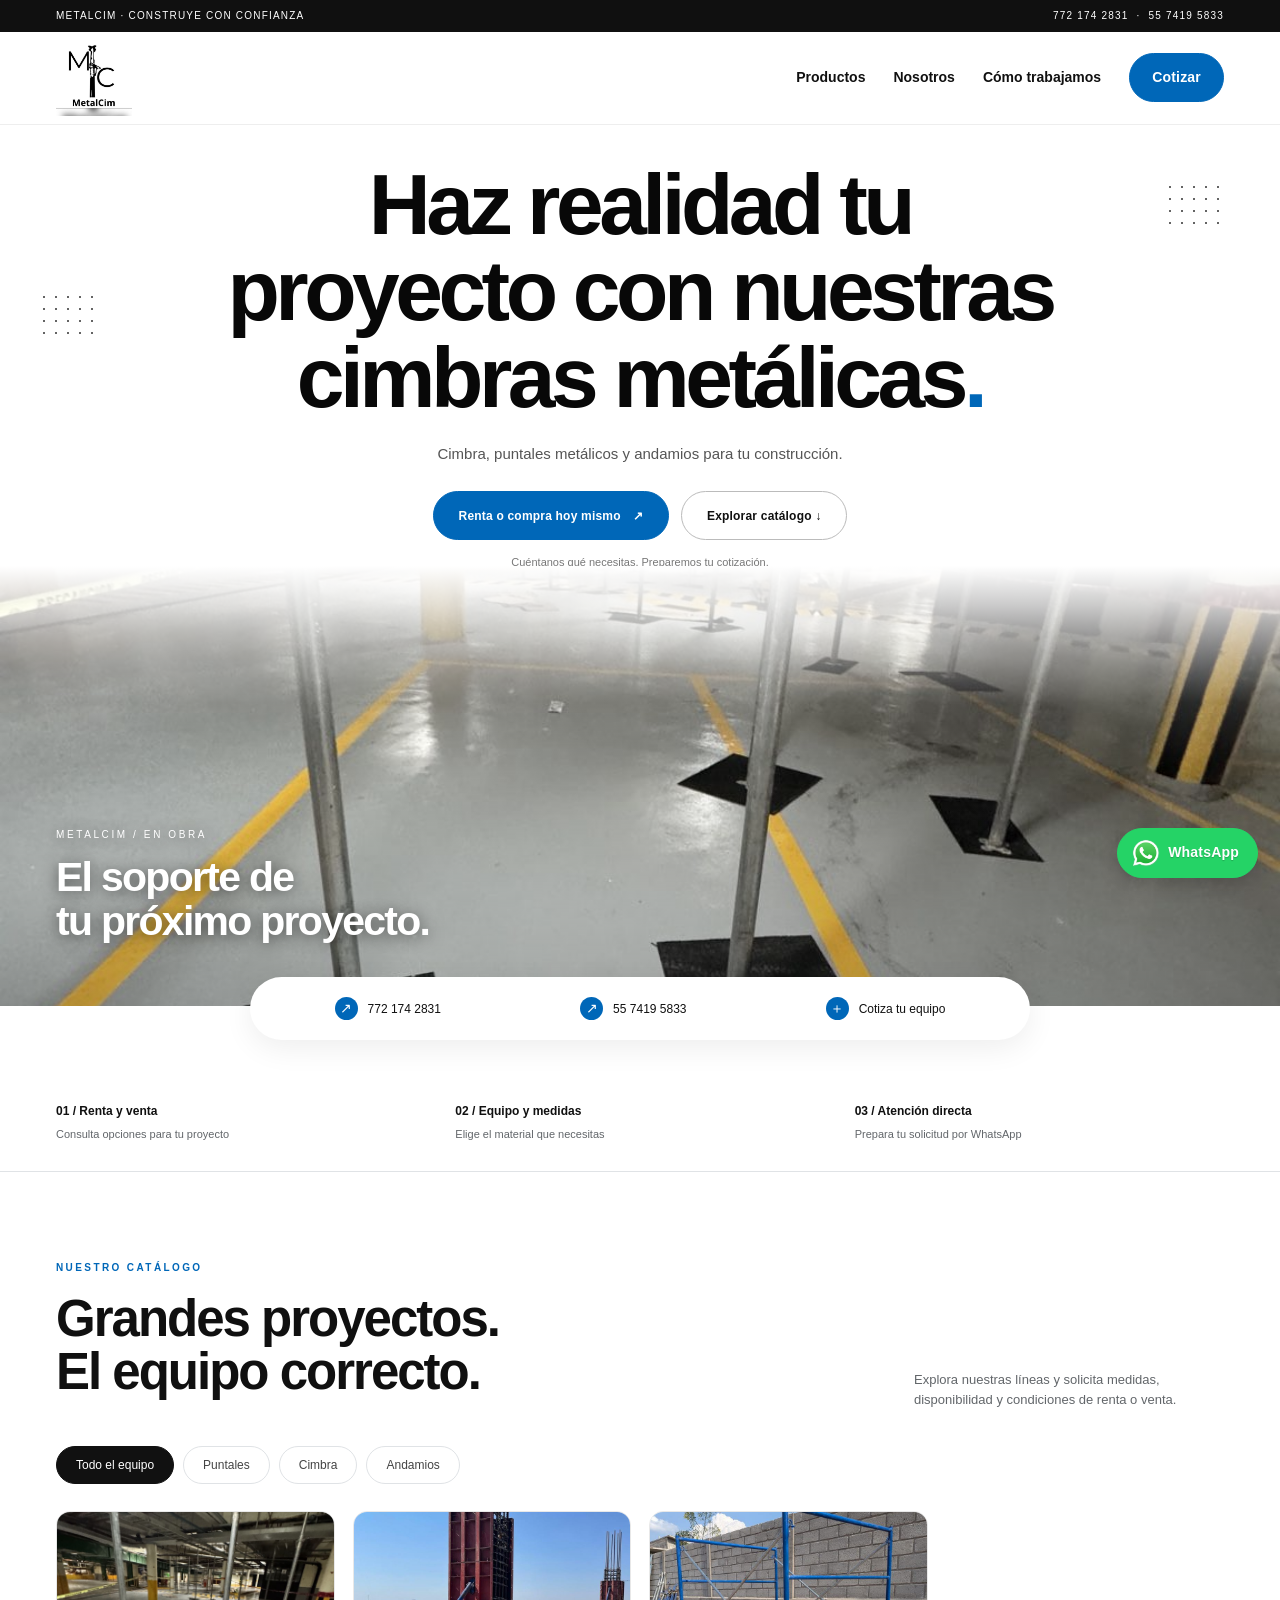
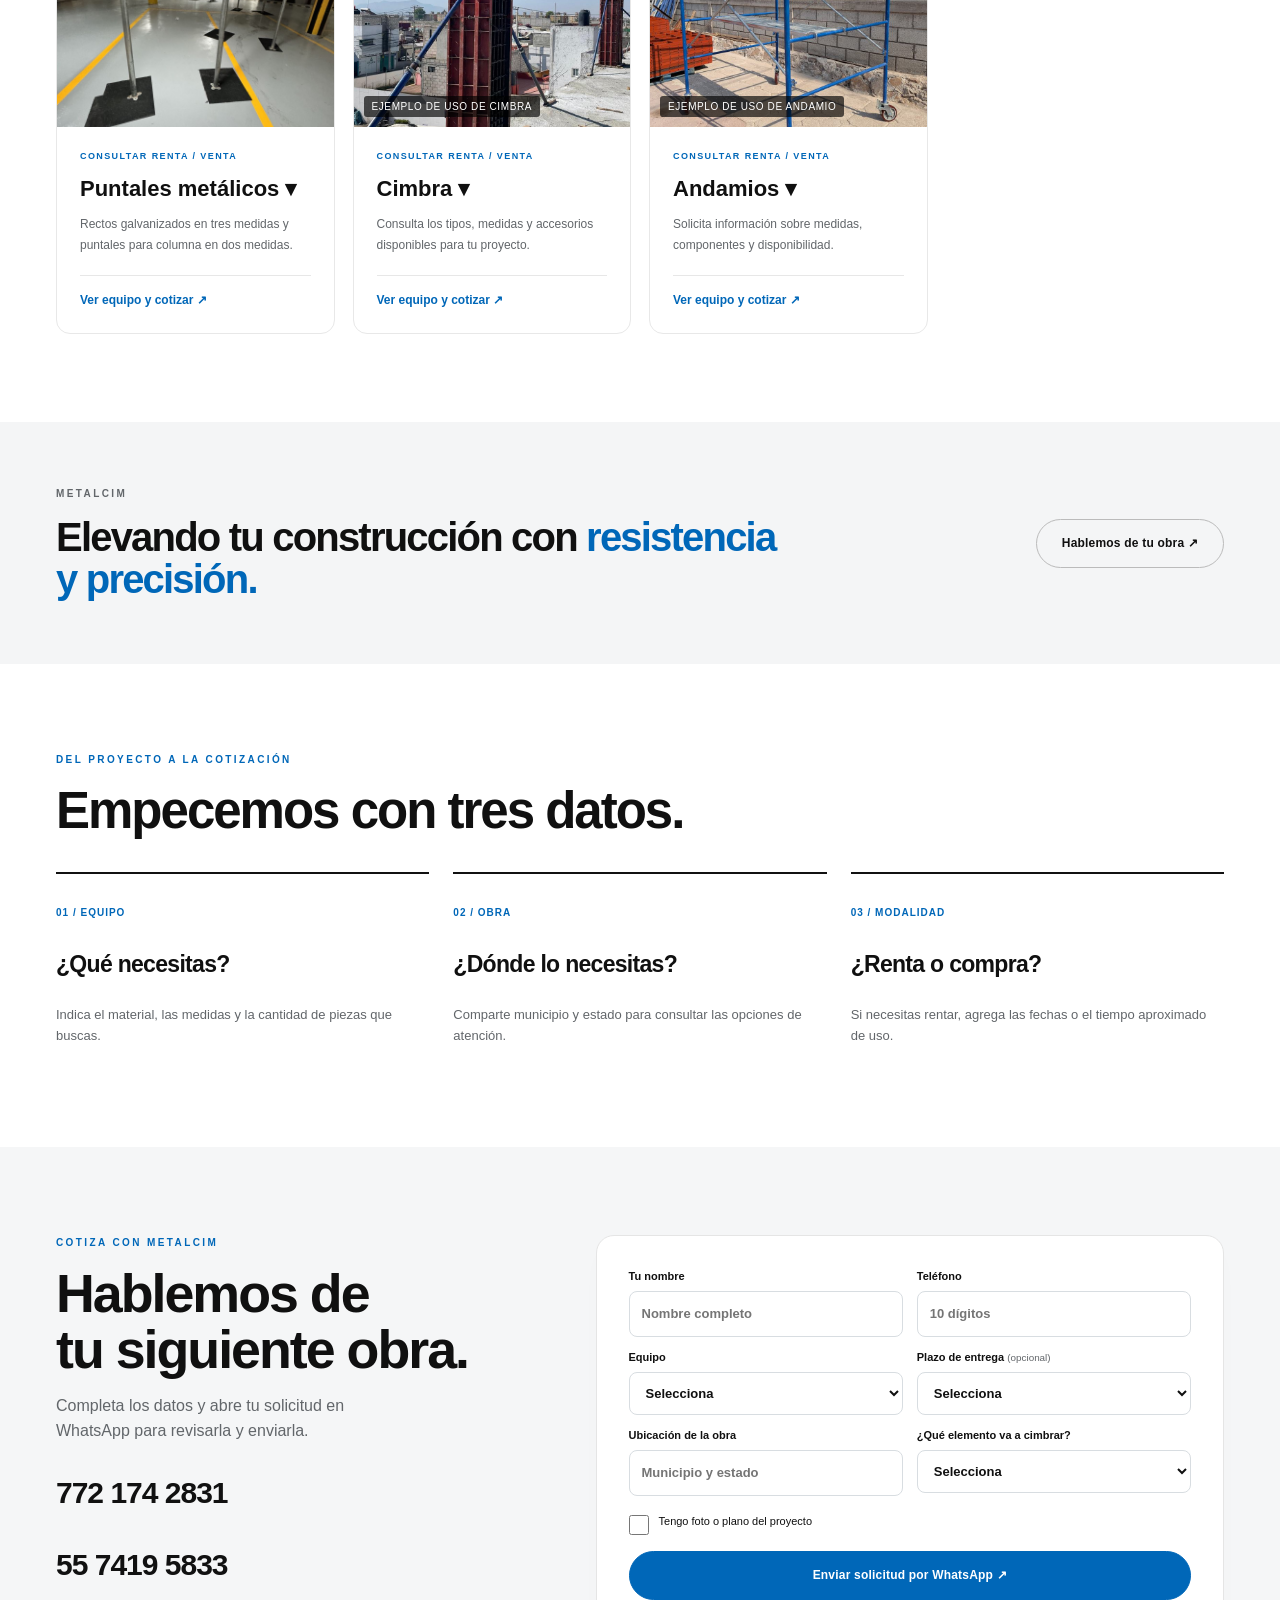
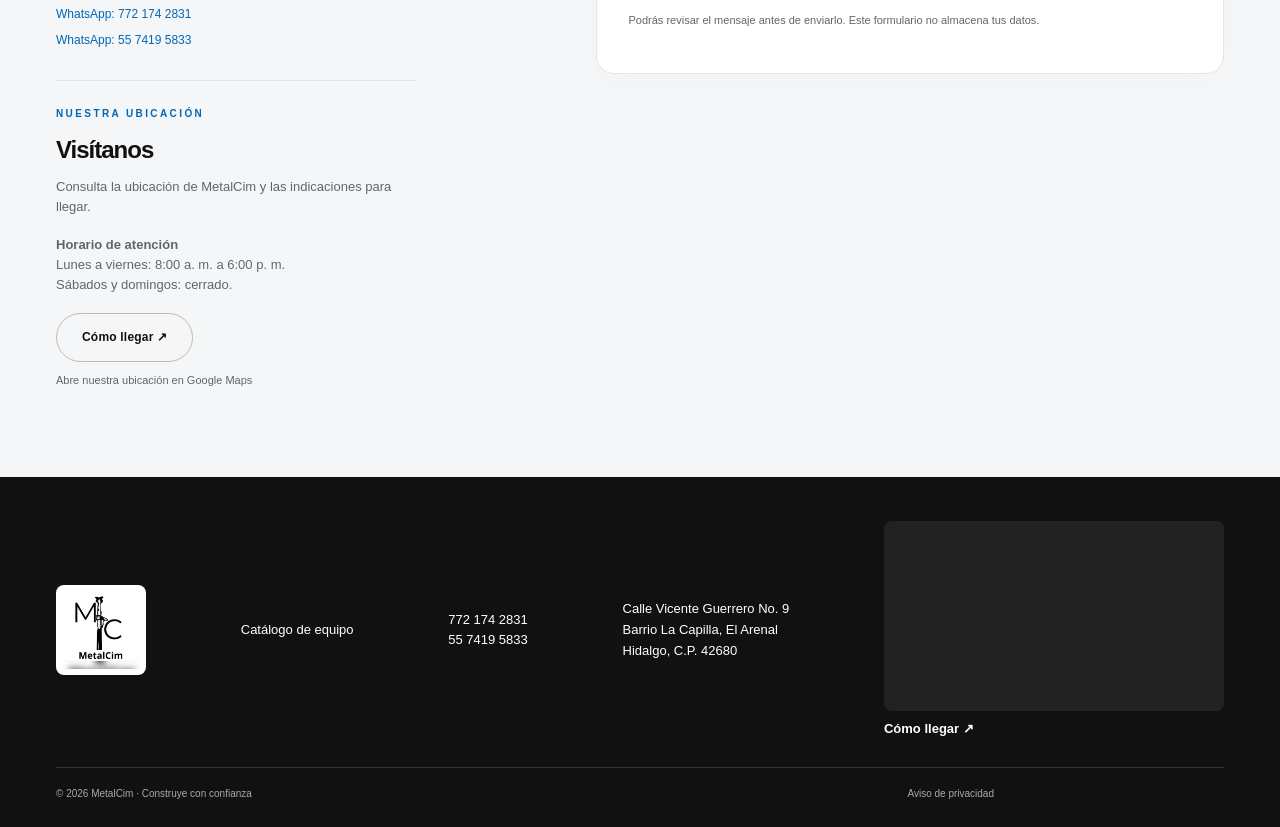
<file: site/index.html>
<!doctype html><html lang="es-MX"><head><meta charset="UTF-8"><meta name="viewport" content="width=device-width,initial-scale=1"><link rel="icon" href="assets/img/logo-metalcim.jpg"><meta property="og:title" content="MetalCim | Renta y venta de equipo para tu obra"><meta property="og:description" content="Cimbra, puntales metálicos y andamios. Promociones Buen Fin del 13 al 17 de noviembre."><meta property="og:image" content="https://metalcim.com.mx/assets/img/promos/buen-fin-2026-puntal-220-400.jpg"><meta name="theme-color" content="#0067b8"><title>MetalCim | Renta y venta de equipo para tu obra</title><meta name="description" content="Cimbra, puntales metálicos y andamios. Consulta el equipo y prepara tu solicitud de cotización con MetalCim."><link rel="stylesheet" href="assets/css/site.css?v=20261109i"><link rel="stylesheet" href="assets/css/promos.css?v=20261109i"></head><body><a class="skip" href="#inicio">Ir al contenido</a>
<svg style="display:none" xmlns="http://www.w3.org/2000/svg" aria-hidden="true"><symbol id="prop" viewBox="0 0 160 200"><g fill="none" stroke="currentColor" stroke-width="5"><path d="M61 18h38M80 18v65M70 84h20v98H70zM57 183h46M64 98h32M64 106h32"/><path stroke-width="2" d="M77 29h6m-6 12h6m-6 12h6m-6 12h6m-6 12h6"/></g></symbol><symbol id="frame" viewBox="0 0 200 160"><g fill="none" stroke="currentColor" stroke-width="4"><path d="M25 145V20h150v125M25 30h150M25 135h150M25 30l150 105M175 30 25 135M15 145h20m130 0h20"/></g></symbol><symbol id="panel" viewBox="0 0 200 160"><g fill="none" stroke="currentColor" stroke-width="3"><path d="M35 20h110v120H35zM45 30h90v100H45zM45 60h90m-90 40h90M155 30h12v100h-12"/></g></symbol><symbol id="beam" viewBox="0 0 200 160"><g fill="none" stroke="currentColor" stroke-width="4"><path d="m20 93 139-60 24 15L44 108Zm24 15v20l139-60V48M20 93v20l24 15M30 100l140-60M44 120l139-60"/></g></symbol></svg>

<header><div class="top"><div class="wrap"><span>METALCIM · CONSTRUYE CON CONFIANZA</span><span><a href="tel:+527721742831">772 174 2831</a> &nbsp;·&nbsp; <a href="tel:+525574195833">55 7419 5833</a></span></div></div><div class="wrap nav"><a href="#inicio" class="brand" aria-label="MetalCim inicio"><img class="brand-logo" src="assets/img/logo-metalcim.jpg" alt="MetalCim — logotipo de la empresa"></a><a href="#cotizar" class="btn mobile-quote">Cotizar</a>
<button type="button" class="mobile-menu-toggle" aria-label="Abrir menú" aria-expanded="false" aria-controls="site-menu"><svg width="22" height="22" viewBox="0 0 24 24" fill="none" stroke="currentColor" stroke-width="2" stroke-linecap="round" aria-hidden="true"><path d="M4 6h16M4 12h16M4 18h16"/></svg></button>
<nav class="menu" id="site-menu" aria-label="Secciones"><a href="#promociones" data-promo-link>Promociones</a><a href="#productos">Productos</a><a href="#nosotros">Nosotros</a><a href="#proceso">Cómo trabajamos</a><a href="#cotizar" class="btn menu-cta">Cotizar</a></nav></div><section id="puntal-menu" class="puntal-menu" aria-label="Modelos de puntales" hidden><div class="wrap puntal-inner"><div class="puntal-heading"><h2>Elige tu puntal</h2><button type="button" class="puntal-close" aria-label="Cerrar menú de puntales">×</button></div><div class="puntal-tabs" role="tablist" aria-label="Tipo de puntal"><button id="tab-rectos" type="button" class="puntal-tab" role="tab" aria-selected="true" aria-controls="panel-rectos" data-type="rectos">Rectos galvanizados</button><button id="tab-columnas" type="button" class="puntal-tab" role="tab" aria-selected="false" tabindex="-1" aria-controls="panel-columnas" data-type="columnas">Para columna</button></div><div id="panel-rectos" class="puntal-grid" role="tabpanel" aria-labelledby="tab-rectos"></div><div id="panel-columnas" class="puntal-grid" role="tabpanel" aria-labelledby="tab-columnas" hidden></div><p class="puntal-helper">Selecciona una medida para ver el equipo y cotizar renta o compra.</p></div></section></header>
<main id="inicio">
<!-- PROMOCIONES: para quitarlas, borra desde aquí hasta "FIN PROMOCIONES". Se ocultan solas después de la fecha de data-hasta. -->
<section class="promo" id="promociones" aria-labelledby="promo-title" data-hasta="2026-11-18T00:00:00-06:00">
<div class="wrap">
<div class="promo-head"><img class="promo-logo" src="assets/img/buen-fin/el-buen-fin-2026-mipymes-vertical-fondo-oscuro.png" width="520" height="506" alt="El Buen Fin 2026, del 13 al 17 de noviembre. MIPYMES: más ventas, más digitalización, más crecimiento."><div class="promo-text"><span class="eyebrow">Buen Fin · 13 al 17 de noviembre</span><h2 id="promo-title"><span class="promo-title-desktop">25 % de descuento en puntales</span><span class="promo-title-mobile"><strong>−25%</strong> en puntales</span></h2><p class="promo-terms-desktop">Precio por pieza, IVA incluido. Aplican restricciones. Válido hasta el 17 de noviembre o hasta agotar existencias.</p></div></div>
<p class="promo-terms">Precio por pieza, IVA incluido. Aplican restricciones. Válido hasta el 17 de noviembre o hasta agotar existencias.</p>
<ul class="promo-track" aria-label="Promociones"><li class="promo-card"><a href="https://wa.me/527721742831?text=Hola%2C%20vengo%20de%20www.metalcim.com.mx%2C%20me%20interesa%20la%20promoci%C3%B3n%20Buen%20Fin%20del%20puntal%20telesc%C3%B3pico%20galvanizado%20de%20160%E2%80%93290%20cm." target="_blank" rel="noopener"><picture><source media="(max-width: 900px)" srcset="assets/img/promos/buen-fin-2026-puntal-160-290-movil.jpg" width="1120" height="1120"><img src="assets/img/promos/buen-fin-2026-puntal-160-290.jpg" width="900" height="1125" loading="lazy" alt="Puntal telescópico galvanizado de 160–290 cm: antes $1,102, ahora $826.50 por pieza con IVA incluido, 25 % de descuento."></picture><span class="promo-cta">Lo quiero · 160–290 cm ↗</span></a></li><li class="promo-card"><a href="https://wa.me/527721742831?text=Hola%2C%20vengo%20de%20www.metalcim.com.mx%2C%20me%20interesa%20la%20promoci%C3%B3n%20Buen%20Fin%20del%20puntal%20telesc%C3%B3pico%20galvanizado%20de%20220%E2%80%93400%20cm." target="_blank" rel="noopener"><picture><source media="(max-width: 900px)" srcset="assets/img/promos/buen-fin-2026-puntal-220-400-movil.jpg" width="1120" height="1120"><img src="assets/img/promos/buen-fin-2026-puntal-220-400.jpg" width="900" height="1125" loading="lazy" alt="Puntal telescópico galvanizado de 220–400 cm: antes $1,218, ahora $913.50 por pieza con IVA incluido, 25 % de descuento."></picture><span class="promo-cta">Lo quiero · 220–400 cm ↗</span></a></li><li class="promo-card"><a href="https://wa.me/527721742831?text=Hola%2C%20vengo%20de%20www.metalcim.com.mx%2C%20me%20interesa%20la%20promoci%C3%B3n%20Buen%20Fin%20del%20puntal%20telesc%C3%B3pico%20galvanizado%20de%20290%E2%80%93500%20cm." target="_blank" rel="noopener"><picture><source media="(max-width: 900px)" srcset="assets/img/promos/buen-fin-2026-puntal-290-500-movil.jpg" width="1120" height="1120"><img src="assets/img/promos/buen-fin-2026-puntal-290-500.jpg" width="900" height="1125" loading="lazy" alt="Puntal telescópico galvanizado de 290–500 cm: antes $1,334, ahora $1,000.50 por pieza con IVA incluido, 25 % de descuento."></picture><span class="promo-cta">Lo quiero · 290–500 cm ↗</span></a></li></ul>
<div class="promo-dots" role="group" aria-label="Seleccionar promoción"></div>
<p class="promo-legal">Oferta válida del 13 al 17 de noviembre de&nbsp;2026<br>Consulta tiendas participantes en <a href="https://www.elbuenfin.org" target="_blank" rel="noopener">www.elbuenfin.org</a></p>
</div></section>
<!-- FIN PROMOCIONES -->
<section class="hero"><div class="wrap hero-grid"><div class="hero-copy"><h1>Haz realidad tu<br>proyecto con nuestras<br>cimbras metálicas<span class="headline-dot">.</span></h1><p class="intro">Cimbra, puntales metálicos y andamios para tu construcción.</p><div class="actions"><a class="btn" href="#cotizar">Renta o compra hoy mismo <span>↗</span></a><a class="btn outline" href="#productos">Explorar catálogo ↓</a></div><p class="micro">Cuéntanos qué necesitas. Preparemos tu cotización.</p></div><div class="visual hero-photo"><img src="assets/img/puntales-en-obra.jpg" alt="Puntales metálicos instalados en obra"><div class="visual-label"><span class="project-label">METALCIM / EN OBRA</span><strong>El soporte de<br>tu próximo proyecto.</strong></div></div></div><div class="hero-contact"><a href="tel:+527721742831"><span aria-hidden="true">↗</span> 772 174 2831</a><a href="tel:+525574195833"><span aria-hidden="true">↗</span> 55 7419 5833</a><a href="#cotizar"><span aria-hidden="true">＋</span> Cotiza tu equipo</a></div></section>
<div class="ribbon"><div class="wrap"><div><strong>01 / Renta y venta</strong><span>Consulta opciones para tu proyecto</span></div><div><strong>02 / Equipo y medidas</strong><span>Elige el material que necesitas</span></div><div><strong>03 / Atención directa</strong><span>Prepara tu solicitud por WhatsApp</span></div></div></div>
<section class="section" id="productos"><div class="wrap"><div class="section-title"><div><span class="eyebrow">Nuestro catálogo</span><h2>Grandes proyectos.<br>El equipo correcto.</h2></div><p>Explora nuestras líneas y solicita medidas, disponibilidad y condiciones de renta o venta.</p></div><div class="filters" aria-label="Filtrar catálogo"><button class="filter active" data-filter="all" aria-pressed="true">Todo el equipo</button><button class="filter" data-filter="Puntales metálicos" aria-pressed="false">Puntales</button><button class="filter" data-filter="Cimbra" aria-pressed="false">Cimbra</button><button class="filter" data-filter="Andamios" aria-pressed="false">Andamios</button></div><section id="cimbra-menu" class="cimbra-menu" aria-labelledby="cimbra-menu-title" hidden><h3 id="cimbra-menu-title">Elige el tipo de cimbra</h3><div class="cimbra-options"><button type="button" class="cimbra-option" data-cimbra="CIMBRA LIGERA (LOSA)">CIMBRA LIGERA (LOSA) <span aria-hidden="true">↗</span></button><button type="button" class="cimbra-option" data-cimbra="CIMBRA PESADA (MUROS, COLUMNAS, TRABES, ETC.)">CIMBRA PESADA (MUROS, COLUMNAS, TRABES, ETC.) <span aria-hidden="true">↗</span></button></div></section><section id="andamio-menu" class="cimbra-menu" aria-labelledby="andamio-menu-title" hidden><h3 id="andamio-menu-title">Elige el tipo de andamio</h3><div class="cimbra-options"><button type="button" class="cimbra-option" data-andamio="Andamio estándar">ANDAMIO ESTÁNDAR <span aria-hidden="true">↗</span></button><button type="button" class="cimbra-option" data-andamio="Andamio multidireccional">ANDAMIO MULTIDIRECCIONAL <span aria-hidden="true">↗</span></button></div></section><div class="cards" id="cards"></div>
</div></section>
<section class="slogan" id="nosotros"><div class="wrap"><div><span class="eyebrow">MetalCim</span><h2>Elevando tu construcción con <span>resistencia y precisión.</span></h2></div><a href="#cotizar" class="btn outline">Hablemos de tu obra ↗</a></div></section>
<section class="section" id="proceso"><div class="wrap"><span class="eyebrow">Del proyecto a la cotización</span><h2>Empecemos con tres datos.</h2><div class="steps"><article class="step"><b>01 / EQUIPO</b><h3>¿Qué necesitas?</h3><p>Indica el material, las medidas y la cantidad de piezas que buscas.</p></article><article class="step"><b>02 / OBRA</b><h3>¿Dónde lo necesitas?</h3><p>Comparte municipio y estado para consultar las opciones de atención.</p></article><article class="step"><b>03 / MODALIDAD</b><h3>¿Renta o compra?</h3><p>Si necesitas rentar, agrega las fechas o el tiempo aproximado de uso.</p></article></div></div></section>
<section class="section contact" id="cotizar"><div class="wrap contact-grid"><div class="contact-copy"><span class="eyebrow">Cotiza con MetalCim</span><h2>Hablemos de<br>tu siguiente obra.</h2><p>Completa los datos y abre tu solicitud en WhatsApp para revisarla y enviarla.</p><button type="button" class="btn quote-open" data-quote-open>Llenar solicitud de cotización</button><a class="phone" href="tel:+527721742831">772 174 2831</a><a class="phone" href="tel:+525574195833">55 7419 5833</a><div style="display:grid;gap:8px;margin-top:16px"><a href="https://wa.me/527721742831" target="_blank" rel="noopener">WhatsApp: 772 174 2831</a><a href="https://wa.me/525574195833" target="_blank" rel="noopener">WhatsApp: 55 7419 5833</a></div><div class="location-card"><span class="eyebrow">Nuestra ubicación</span><h3>Visítanos</h3><p>Consulta la ubicación de MetalCim y las indicaciones para llegar.</p><p><strong>Horario de atención</strong><br>Lunes a viernes: 8:00 a. m. a 6:00 p. m.<br>Sábados y domingos: cerrado.</p><a class="btn outline" href="https://maps.app.goo.gl/LB7ZpYLCoBMS11YP6?g_st=ic" target="_blank" rel="noopener noreferrer" aria-label="Cómo llegar a MetalCim en Google Maps">Cómo llegar ↗</a><small>Abre nuestra ubicación en Google Maps</small></div></div><form id="quote" class="quote-compact"><div class="fields"><label>Tu nombre<input name="nombre" autocomplete="name" placeholder="Nombre completo" required maxlength="100"></label><label>Teléfono<input type="tel" name="telefono" autocomplete="tel" inputmode="tel" placeholder="10 dígitos" required maxlength="30"></label></div><div class="fields"><label>Equipo<select name="equipo" id="equipment" required><option value="">Selecciona</option><option>Puntales metálicos</option><option>Cimbra</option><option>Andamios</option><option>Varios equipos</option></select></label><label>Plazo de entrega <span class="opt">(opcional)</span><select name="plazo"><option value="">Selecciona</option><option>Lo antes posible</option><option>Esta semana</option><option>En 2 a 4 semanas</option><option>En más de un mes</option><option>Solo estoy cotizando</option></select></label></div><div class="fields"><label>Ubicación de la obra<input name="ubicacion" placeholder="Municipio y estado" required maxlength="200"></label><label>¿Qué elemento va a cimbrar?<select name="estructura" id="estructura" required><option value="">Selecciona</option><option>Columna</option><option>Muro</option><option>Guarnición</option><option>Losa</option><option>Dado</option><option value="Otros">Otros</option></select></label></div><label class="otro-elemento" hidden>¿Cuál elemento?<input name="estructura_otro" placeholder="Ej. escalera, cisterna, trabe" maxlength="120"></label><label class="check"><input type="checkbox" name="plano" value="si"><span>Tengo foto o plano del proyecto</span></label><button class="btn" type="submit">Enviar solicitud por WhatsApp ↗</button><p class="note">Podrás revisar el mensaje antes de enviarlo. Este formulario no almacena tus datos.</p></form></div></section></main>
<footer><div class="wrap"><div class="footer-row"><a href="#inicio" class="brand" aria-label="MetalCim, inicio"><img class="brand-logo" src="assets/img/logo-metalcim.jpg" alt="MetalCim — logotipo de la empresa"></a><a href="#productos">Catálogo de equipo</a><div><a href="tel:+527721742831">772 174 2831</a><br><a href="tel:+525574195833">55 7419 5833</a></div><address class="footer-address"><a href="https://maps.app.goo.gl/fX5JLkxV5jotx85y7" target="_blank" rel="noopener">Calle Vicente Guerrero No. 9<br>Barrio La Capilla, El Arenal<br>Hidalgo, C.P. 42680</a></address><div class="footer-map"><div class="map-frame"><iframe tabindex="-1" title="Mapa: cómo llegar a MetalCim" src="https://www.google.com/maps?q=Calle+Vicente+Guerrero+9,+Barrio+La+Capilla,+El+Arenal,+Hidalgo,+42680&amp;z=16&amp;output=embed" loading="lazy" referrerpolicy="no-referrer-when-downgrade" allowfullscreen></iframe><a class="map-link" href="https://maps.app.goo.gl/fX5JLkxV5jotx85y7" target="_blank" rel="noopener" aria-label="Abrir la ubicación de la bodega MetalCim en Google Maps"></a></div><a href="https://maps.app.goo.gl/fX5JLkxV5jotx85y7" target="_blank" rel="noopener">Cómo llegar ↗</a></div></div><div class="footer-note"><span>© <span id="anio">2026</span> MetalCim · Construye con confianza</span><a href="aviso-de-privacidad.html">Aviso de privacidad</a></div></div></footer><button type="button" class="btn floating" onclick="document.getElementById('whatsapp-dialog').showModal()" aria-label="Escríbenos por WhatsApp"><img class="wa-icon" src="assets/img/whatsapp.png" width="28" height="28" alt=""><span>WhatsApp</span></button><dialog id="quote-dialog" aria-labelledby="quote-dialog-title"><button type="button" class="close" aria-label="Cerrar" data-quote-close>×</button><h3 id="quote-dialog-title">Cotiza con MetalCim</h3><div class="quote-slot"></div></dialog><dialog id="whatsapp-dialog" aria-labelledby="whatsapp-title"><button type="button" class="close" aria-label="Cerrar" onclick="this.closest('dialog').close()">×</button><h3 id="whatsapp-title">¿En qué te ayudamos?</h3><p>Elige una opción y te atendemos por WhatsApp.</p><div class="wa-options"><a class="btn wa-option" href="https://wa.me/527721742831?text=Hola%2C%20vengo%20de%20www.metalcim.com.mx%2C%20necesito%20ayuda%20con%20mi%20proyecto." target="_blank" rel="noopener"><span>Necesito ayuda con mi proyecto ↗</span><small>WhatsApp 772 174 2831</small></a><a class="btn wa-option" href="https://wa.me/525574195833?text=Hola%2C%20vengo%20de%20www.metalcim.com.mx%2C%20quiero%20cotizar%20la%20renta%20de%20un%20producto." target="_blank" rel="noopener"><span>Cotizar renta de producto ↗</span><small>WhatsApp 55 7419 5833</small></a></div></dialog>
<dialog id="product-dialog" aria-labelledby="dialog-title"><button class="close" aria-label="Cerrar ficha" type="button">×</button><span class="eyebrow">Ficha de equipo</span><h3 id="dialog-title"></h3><p id="dialog-description"></p><img id="dialog-photo" alt="Puntales metálicos instalados en obra" style="width:100%;max-height:380px;object-fit:contain" hidden><div id="dialog-photo-empty" class="model-photo-empty" hidden>Fotografía próximamente</div><div id="dialog-specs"></div><p class="note">Consulta disponibilidad y condiciones por WhatsApp.</p><div class="dialog-actions"><a class="btn" id="dialog-quote" href="#cotizar">Cotizar este equipo ↗</a><a class="btn outline" id="dialog-buy" href="#cotizar" hidden>Cotizar compra ↗</a></div></dialog>
<script src="assets/js/site.js?v=20261109i"></script>
<script src="assets/js/cotizar.js?v=20261109i"></script>
<script src="assets/js/promos.js?v=20261109i"></script></body></html>
</file>
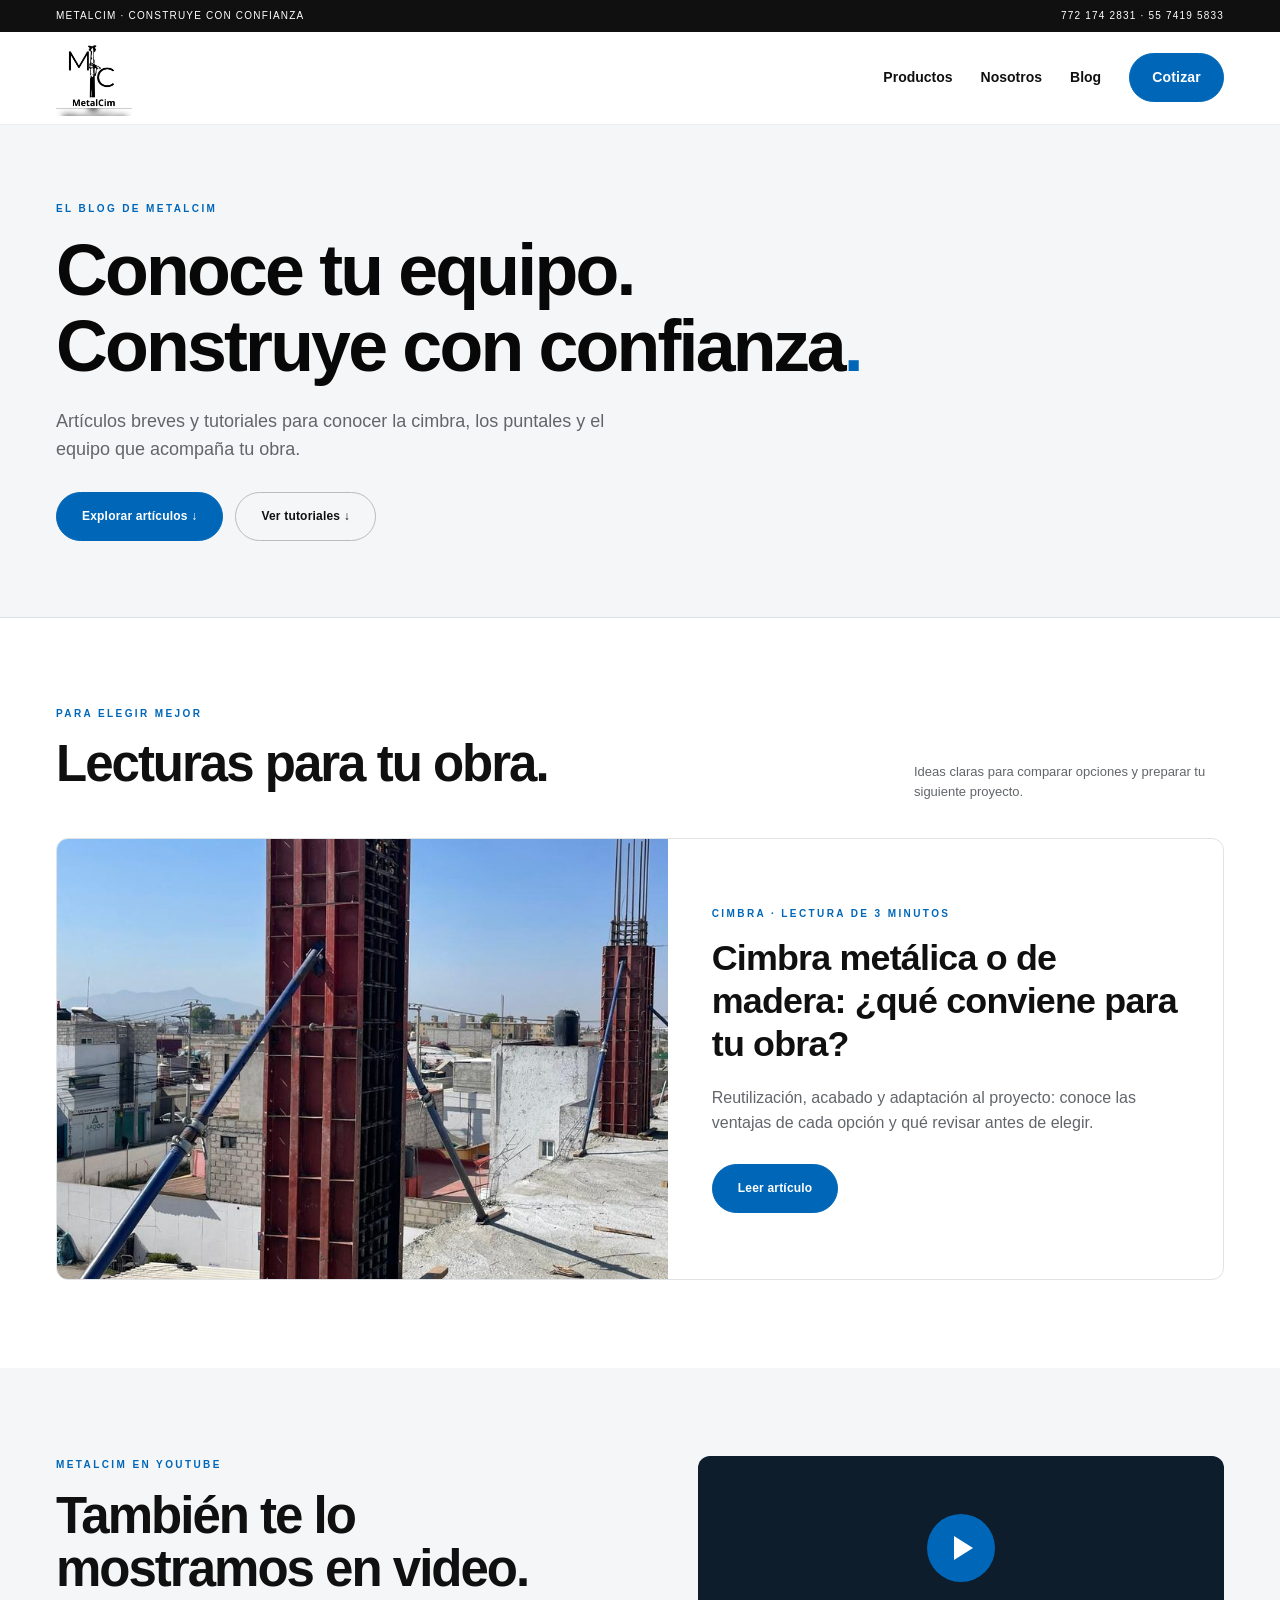
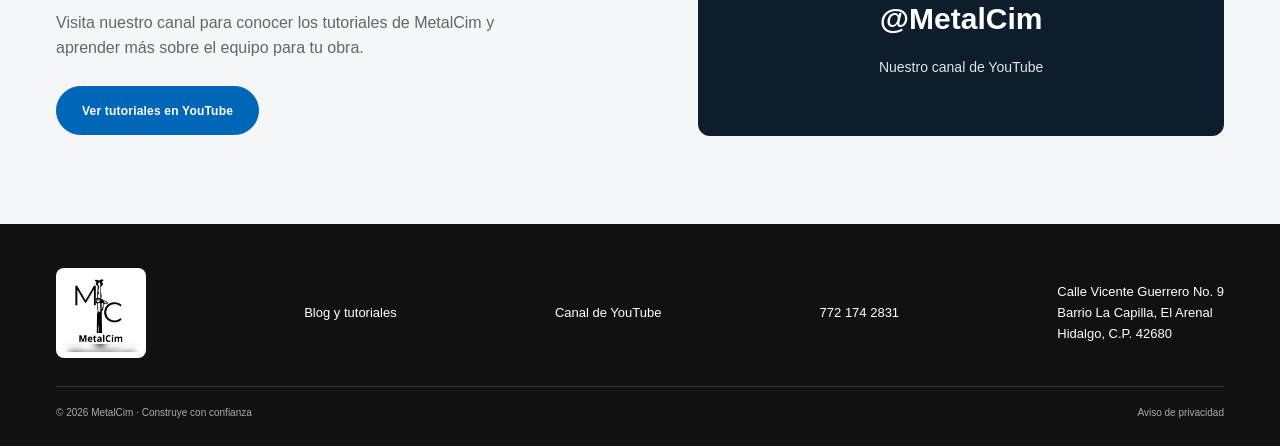
<file: site/blog/index.html>
<!doctype html>
<html lang="es-MX"><head><meta charset="UTF-8"><meta name="viewport" content="width=device-width,initial-scale=1">
<title>Blog y tutoriales | MetalCim</title><meta name="description" content="Artículos breves sobre cimbra, puntales y equipo para tu obra. Conoce también los tutoriales de MetalCim en YouTube."><meta name="theme-color" content="#0067b8">
<link rel="canonical" href="https://metalcim.com.mx/blog/"><meta property="og:type" content="website"><meta property="og:title" content="Blog y tutoriales | MetalCim"><meta property="og:description" content="Artículos breves sobre cimbra, puntales y equipo para tu obra. Conoce también los tutoriales de MetalCim en YouTube."><meta property="og:url" content="https://metalcim.com.mx/blog/"><meta property="og:image" content="https://metalcim.com.mx/assets/img/ejemplo-de-uso-de-cimbra.jpg">
<link rel="icon" href="../assets/img/logo-metalcim.jpg"><link rel="stylesheet" href="../assets/css/site.css?v=20261109blog"><link rel="stylesheet" href="../assets/css/blog.css?v=20261109blog"></head><body class="blog-page"><a class="skip" href="#contenido">Ir al contenido</a>
<header><div class="top"><div class="wrap"><span>METALCIM · CONSTRUYE CON CONFIANZA</span><span><a href="tel:+527721742831">772 174 2831</a> · <a href="tel:+525574195833">55 7419 5833</a></span></div></div><div class="wrap nav"><a class="brand" href="../" aria-label="MetalCim inicio"><img class="brand-logo" src="../assets/img/logo-metalcim.jpg" alt="MetalCim"></a><nav class="menu" aria-label="Secciones"><a href="../#productos">Productos</a><a href="../#nosotros">Nosotros</a><a class="blog-link" href="./" aria-current="page">Blog</a><a class="btn menu-cta" href="../#cotizar">Cotizar</a></nav></div></header><main id="contenido"><section class="blog-hero"><div class="wrap"><span class="eyebrow">El blog de MetalCim</span><h1>Conoce tu equipo.<br>Construye con confianza<span>.</span></h1><p>Artículos breves y tutoriales para conocer la cimbra, los puntales y el equipo que acompaña tu obra.</p><div class="actions"><a class="btn" href="#articulos">Explorar artículos ↓</a><a class="btn outline" href="#tutoriales">Ver tutoriales ↓</a></div></div></section>
<section class="section" id="articulos"><div class="wrap"><div class="section-title"><div><span class="eyebrow">Para elegir mejor</span><h2>Lecturas para tu obra.</h2></div><p>Ideas claras para comparar opciones y preparar tu siguiente proyecto.</p></div><article class="blog-feature"><a class="blog-image-link" href="cimbra-metalica-o-madera.html" aria-label="Leer Cimbra metálica o de madera"><img src="../assets/img/ejemplo-de-uso-de-cimbra.jpg" width="1200" height="800" alt="Equipo de cimbra utilizado en una obra"></a><div class="blog-feature-copy"><span class="eyebrow">Cimbra · Lectura de 3 minutos</span><h3><a href="cimbra-metalica-o-madera.html">Cimbra metálica o de madera: ¿qué conviene para tu obra?</a></h3><p>Reutilización, acabado y adaptación al proyecto: conoce las ventajas de cada opción y qué revisar antes de elegir.</p><a class="btn" href="cimbra-metalica-o-madera.html">Leer artículo</a></div></article></div></section>
<section class="section blog-tutorials" id="tutoriales"><div class="wrap blog-tutorial-grid"><div><span class="eyebrow">MetalCim en YouTube</span><h2>También te lo<br>mostramos en video.</h2><p>Visita nuestro canal para conocer los tutoriales de MetalCim y aprender más sobre el equipo para tu obra.</p><a class="btn" href="https://www.youtube.com/@MetalCim" target="_blank" rel="noopener noreferrer">Ver tutoriales en YouTube</a></div><a class="blog-video-card" href="https://www.youtube.com/@MetalCim" target="_blank" rel="noopener noreferrer"><span class="blog-play" aria-hidden="true"></span><strong>@MetalCim</strong><span>Nuestro canal de YouTube</span></a></div></section></main><footer><div class="wrap"><div class="footer-row"><a class="brand" href="../" aria-label="MetalCim inicio"><img class="brand-logo" src="../assets/img/logo-metalcim.jpg" alt="MetalCim"></a><a href="./">Blog y tutoriales</a><a href="https://www.youtube.com/@MetalCim" target="_blank" rel="noopener noreferrer">Canal de YouTube</a><a href="tel:+527721742831">772 174 2831</a><address class="footer-address">Calle Vicente Guerrero No. 9<br>Barrio La Capilla, El Arenal<br>Hidalgo, C.P. 42680</address></div><div class="footer-note"><span>© 2026 MetalCim · Construye con confianza</span><a href="../aviso-de-privacidad.html">Aviso de privacidad</a></div></div></footer></body></html>
</file>
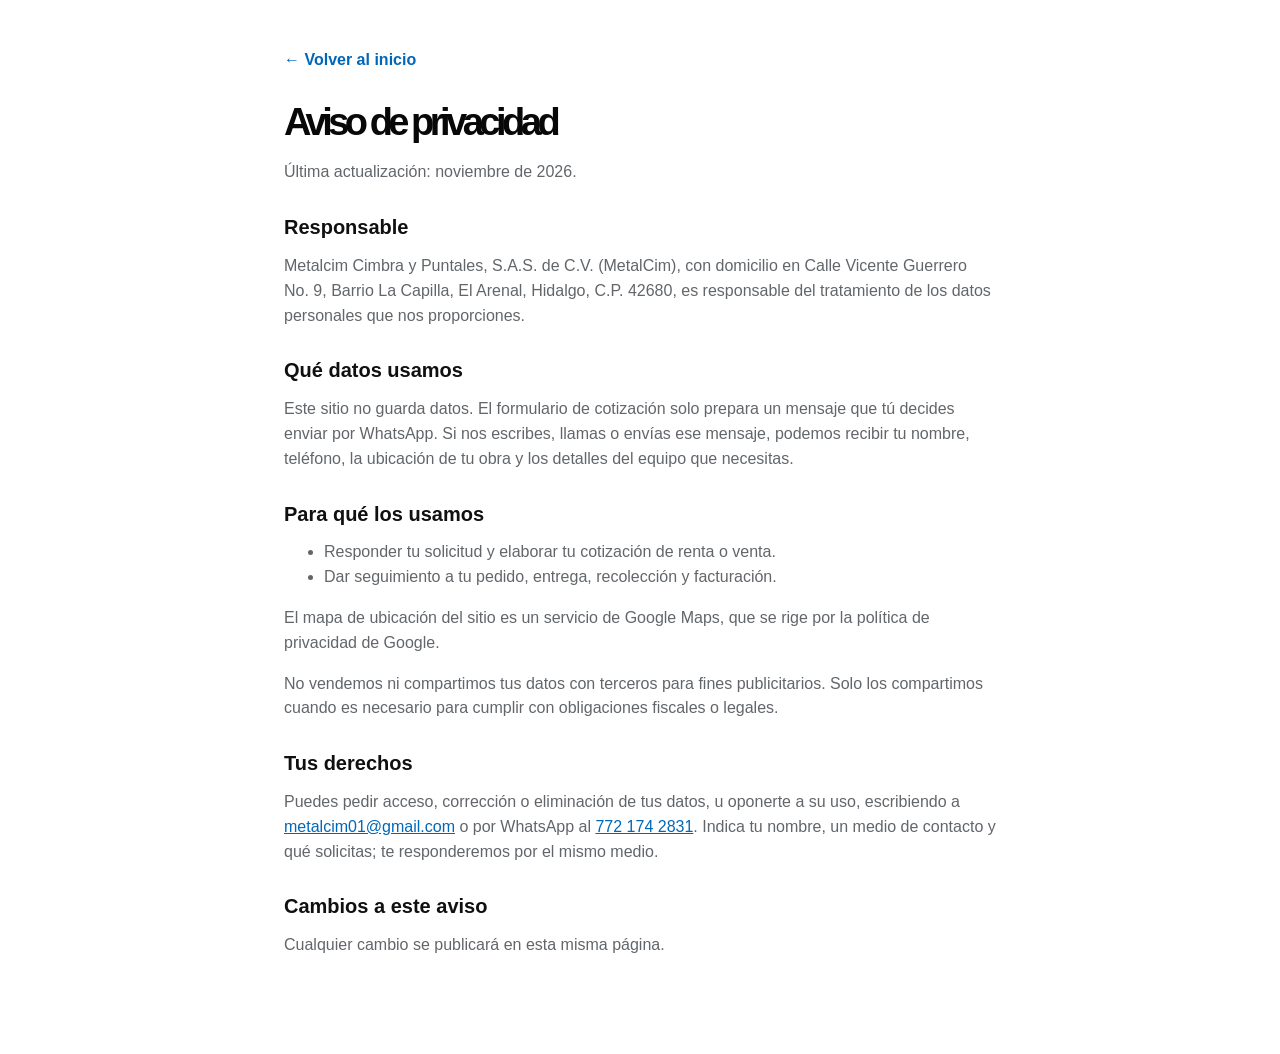
<file: site/aviso-de-privacidad.html>
<!doctype html>
<html lang="es-MX">
<head>
<meta charset="UTF-8">
<meta name="viewport" content="width=device-width,initial-scale=1">
<title>Aviso de privacidad | MetalCim</title>
<meta name="robots" content="noindex">
<link rel="icon" href="assets/img/logo-metalcim.jpg">
<link rel="stylesheet" href="assets/css/site.css?v=20261109i">
<style>
.legal{max-width:760px;margin:auto;padding:48px 24px 80px}
.legal h1{font-size:clamp(28px,4vw,38px);line-height:1.15;margin:0 0 8px}
.legal h2{font-size:20px;letter-spacing:0;margin:32px 0 8px}
.legal p,.legal li{color:var(--muted)}
.legal a{color:var(--navy);text-decoration:underline}
.legal .back{display:inline-block;margin-bottom:28px;text-decoration:none;font-weight:700}
</style>
</head>
<body>
<main class="legal">
<a class="back" href="./">← Volver al inicio</a>
<h1>Aviso de privacidad</h1>
<p>Última actualización: noviembre de 2026.</p>

<h2>Responsable</h2>
<p>Metalcim Cimbra y Puntales, S.A.S. de C.V. (MetalCim), con domicilio en Calle Vicente Guerrero No. 9, Barrio La Capilla, El Arenal, Hidalgo, C.P. 42680, es responsable del tratamiento de los datos personales que nos proporciones.</p>

<h2>Qué datos usamos</h2>
<p>Este sitio no guarda datos. El formulario de cotización solo prepara un mensaje que tú decides enviar por WhatsApp. Si nos escribes, llamas o envías ese mensaje, podemos recibir tu nombre, teléfono, la ubicación de tu obra y los detalles del equipo que necesitas.</p>

<h2>Para qué los usamos</h2>
<ul>
<li>Responder tu solicitud y elaborar tu cotización de renta o venta.</li>
<li>Dar seguimiento a tu pedido, entrega, recolección y facturación.</li>
</ul>
<p>El mapa de ubicación del sitio es un servicio de Google Maps, que se rige por la política de privacidad de Google.</p>
<p>No vendemos ni compartimos tus datos con terceros para fines publicitarios. Solo los compartimos cuando es necesario para cumplir con obligaciones fiscales o legales.</p>

<h2>Tus derechos</h2>
<p>Puedes pedir acceso, corrección o eliminación de tus datos, u oponerte a su uso, escribiendo a <a href="mailto:metalcim01@gmail.com">metalcim01@gmail.com</a> o por WhatsApp al <a href="https://wa.me/527721742831">772 174 2831</a>. Indica tu nombre, un medio de contacto y qué solicitas; te responderemos por el mismo medio.</p>

<h2>Cambios a este aviso</h2>
<p>Cualquier cambio se publicará en esta misma página.</p>
</main>
</body>
</html>
</file>
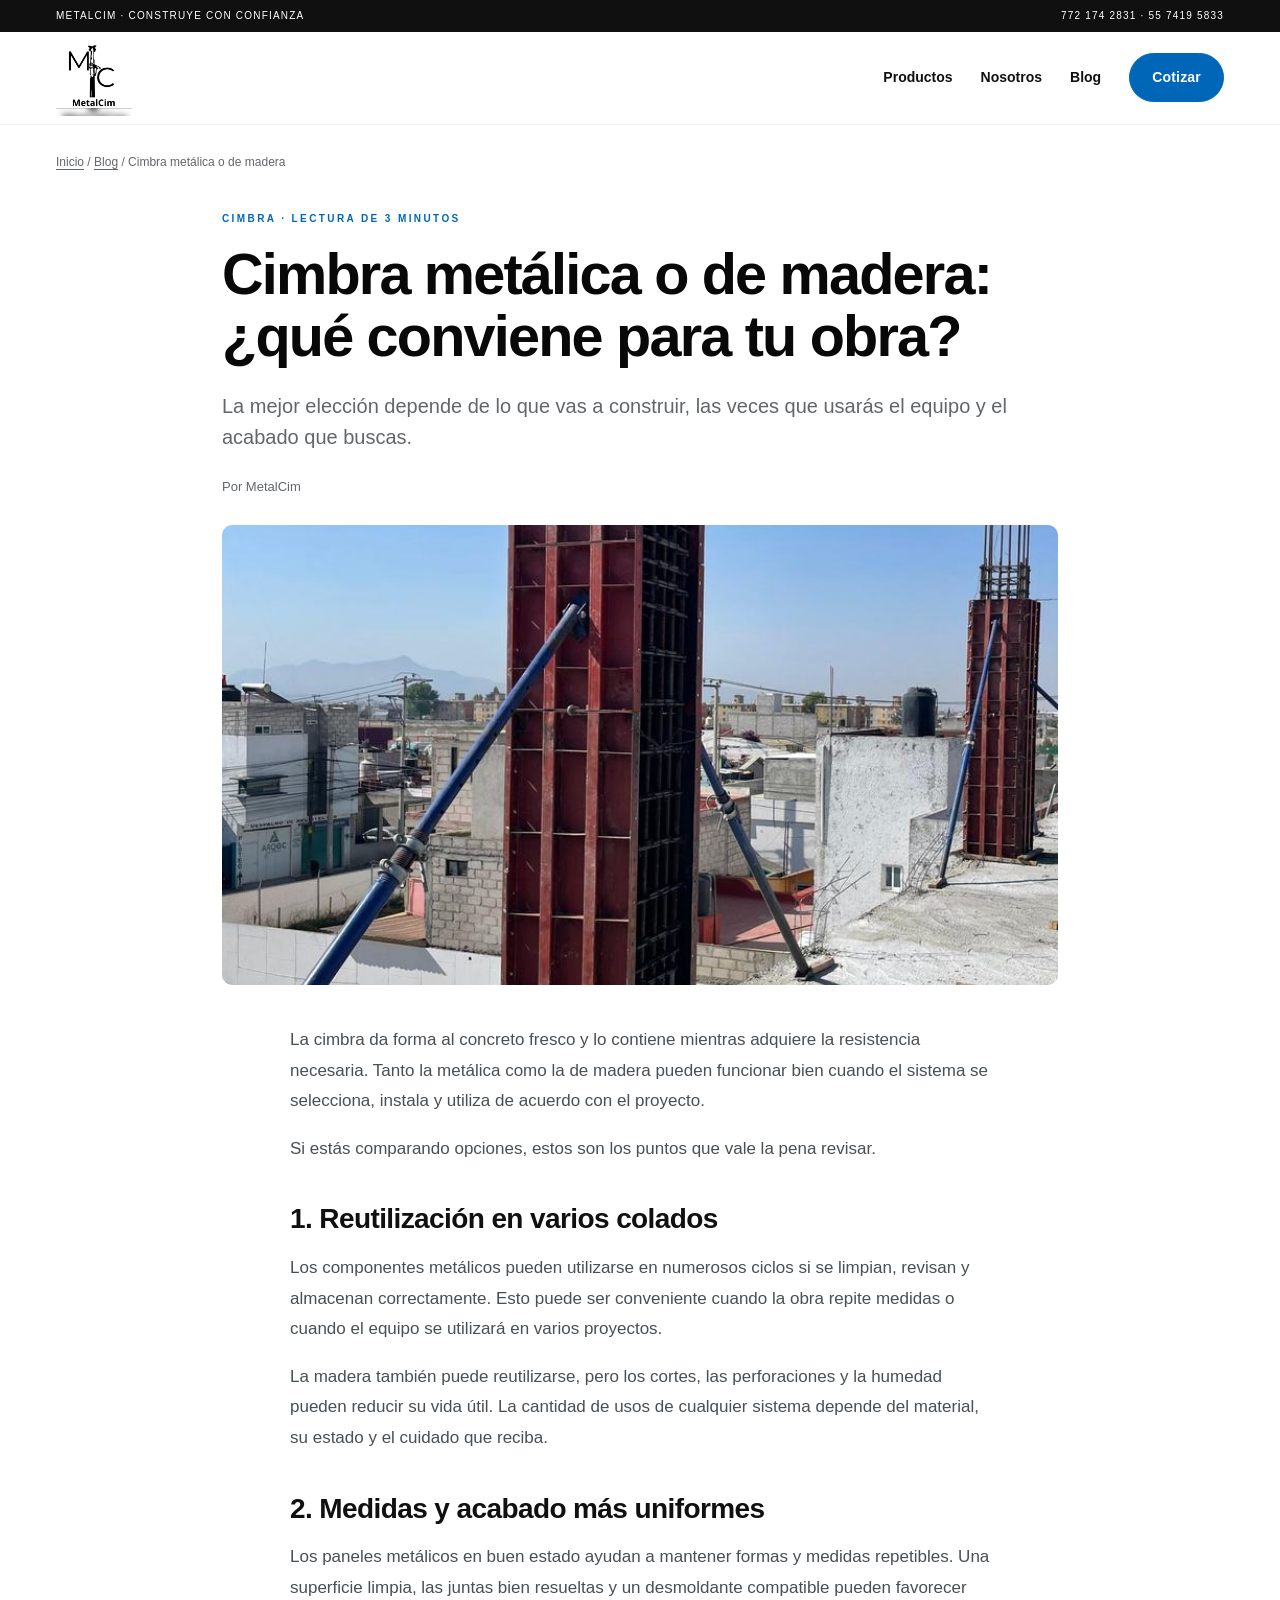
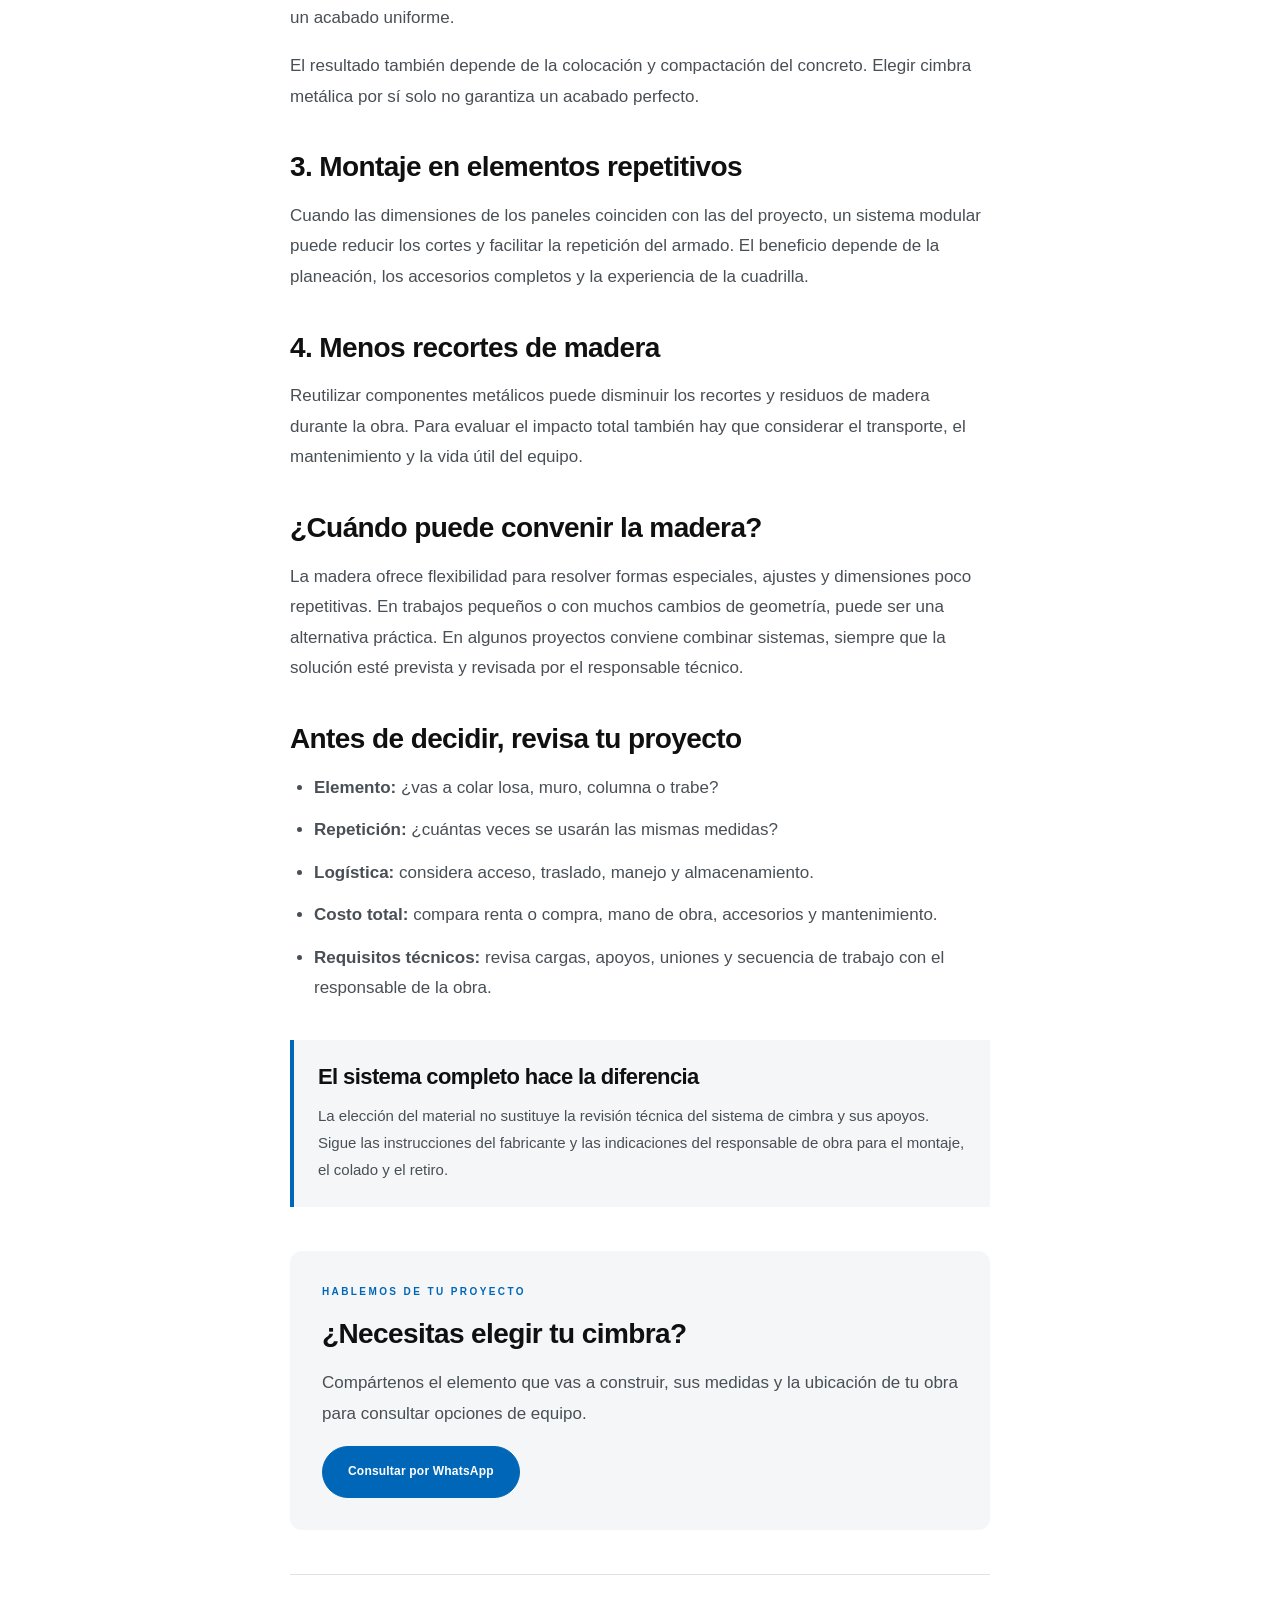
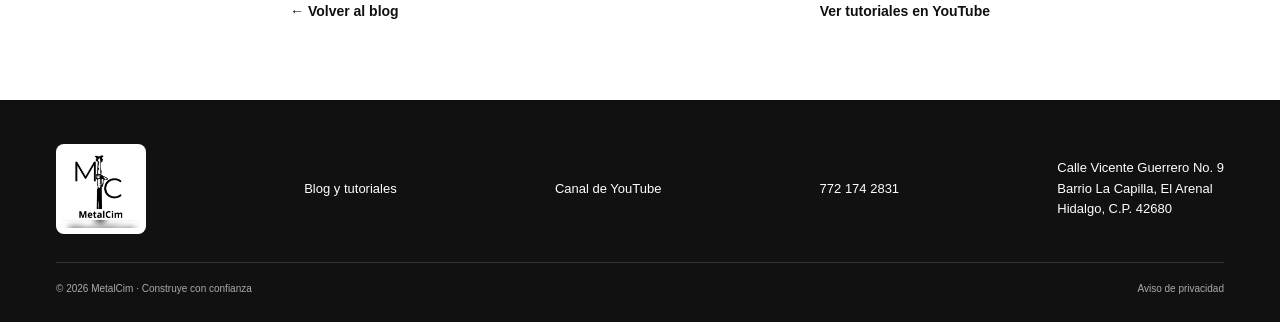
<file: site/blog/cimbra-metalica-o-madera.html>
<!doctype html>
<html lang="es-MX"><head><meta charset="UTF-8"><meta name="viewport" content="width=device-width,initial-scale=1">
<title>Cimbra metálica o de madera: ¿qué conviene para tu obra? | MetalCim</title><meta name="description" content="Compara reutilización, acabado y montaje de la cimbra metálica y de madera. Conoce qué revisar para elegir según tu proyecto."><meta name="theme-color" content="#0067b8">
<link rel="canonical" href="https://metalcim.com.mx/blog/cimbra-metalica-o-madera.html"><meta property="og:type" content="article"><meta property="og:title" content="Cimbra metálica o de madera: ¿qué conviene para tu obra? | MetalCim"><meta property="og:description" content="Compara reutilización, acabado y montaje de la cimbra metálica y de madera. Conoce qué revisar para elegir según tu proyecto."><meta property="og:url" content="https://metalcim.com.mx/blog/cimbra-metalica-o-madera.html"><meta property="og:image" content="https://metalcim.com.mx/assets/img/ejemplo-de-uso-de-cimbra.jpg">
<link rel="icon" href="../assets/img/logo-metalcim.jpg"><link rel="stylesheet" href="../assets/css/site.css?v=20261109blog"><link rel="stylesheet" href="../assets/css/blog.css?v=20261109blog"></head><body class="blog-page"><a class="skip" href="#contenido">Ir al contenido</a>
<header><div class="top"><div class="wrap"><span>METALCIM · CONSTRUYE CON CONFIANZA</span><span><a href="tel:+527721742831">772 174 2831</a> · <a href="tel:+525574195833">55 7419 5833</a></span></div></div><div class="wrap nav"><a class="brand" href="../" aria-label="MetalCim inicio"><img class="brand-logo" src="../assets/img/logo-metalcim.jpg" alt="MetalCim"></a><nav class="menu" aria-label="Secciones"><a href="../#productos">Productos</a><a href="../#nosotros">Nosotros</a><a class="blog-link" href="./" aria-current="page">Blog</a><a class="btn menu-cta" href="../#cotizar">Cotizar</a></nav></div></header><main id="contenido"><div class="wrap blog-breadcrumb"><a href="../">Inicio</a><span aria-hidden="true"> / </span><a href="./">Blog</a><span aria-hidden="true"> / </span><span>Cimbra metálica o de madera</span></div>
<article class="blog-article"><header class="blog-article-header"><span class="eyebrow">Cimbra · Lectura de 3 minutos</span><h1>Cimbra metálica o de madera: ¿qué conviene para tu obra?</h1><p class="blog-deck">La mejor elección depende de lo que vas a construir, las veces que usarás el equipo y el acabado que buscas.</p><p class="blog-byline">Por MetalCim</p></header><img class="blog-cover" src="../assets/img/ejemplo-de-uso-de-cimbra.jpg" width="1200" height="800" alt="Equipo de cimbra utilizado en construcción">
<div class="blog-prose"><p>La cimbra da forma al concreto fresco y lo contiene mientras adquiere la resistencia necesaria. Tanto la metálica como la de madera pueden funcionar bien cuando el sistema se selecciona, instala y utiliza de acuerdo con el proyecto.</p><p>Si estás comparando opciones, estos son los puntos que vale la pena revisar.</p>
<h2>1. Reutilización en varios colados</h2><p>Los componentes metálicos pueden utilizarse en numerosos ciclos si se limpian, revisan y almacenan correctamente. Esto puede ser conveniente cuando la obra repite medidas o cuando el equipo se utilizará en varios proyectos.</p><p>La madera también puede reutilizarse, pero los cortes, las perforaciones y la humedad pueden reducir su vida útil. La cantidad de usos de cualquier sistema depende del material, su estado y el cuidado que reciba.</p>
<h2>2. Medidas y acabado más uniformes</h2><p>Los paneles metálicos en buen estado ayudan a mantener formas y medidas repetibles. Una superficie limpia, las juntas bien resueltas y un desmoldante compatible pueden favorecer un acabado uniforme.</p><p>El resultado también depende de la colocación y compactación del concreto. Elegir cimbra metálica por sí solo no garantiza un acabado perfecto.</p>
<h2>3. Montaje en elementos repetitivos</h2><p>Cuando las dimensiones de los paneles coinciden con las del proyecto, un sistema modular puede reducir los cortes y facilitar la repetición del armado. El beneficio depende de la planeación, los accesorios completos y la experiencia de la cuadrilla.</p>
<h2>4. Menos recortes de madera</h2><p>Reutilizar componentes metálicos puede disminuir los recortes y residuos de madera durante la obra. Para evaluar el impacto total también hay que considerar el transporte, el mantenimiento y la vida útil del equipo.</p>
<h2>¿Cuándo puede convenir la madera?</h2><p>La madera ofrece flexibilidad para resolver formas especiales, ajustes y dimensiones poco repetitivas. En trabajos pequeños o con muchos cambios de geometría, puede ser una alternativa práctica. En algunos proyectos conviene combinar sistemas, siempre que la solución esté prevista y revisada por el responsable técnico.</p>
<h2>Antes de decidir, revisa tu proyecto</h2><ul><li><strong>Elemento:</strong> ¿vas a colar losa, muro, columna o trabe?</li><li><strong>Repetición:</strong> ¿cuántas veces se usarán las mismas medidas?</li><li><strong>Logística:</strong> considera acceso, traslado, manejo y almacenamiento.</li><li><strong>Costo total:</strong> compara renta o compra, mano de obra, accesorios y mantenimiento.</li><li><strong>Requisitos técnicos:</strong> revisa cargas, apoyos, uniones y secuencia de trabajo con el responsable de la obra.</li></ul>
<aside class="blog-callout"><h2>El sistema completo hace la diferencia</h2><p>La elección del material no sustituye la revisión técnica del sistema de cimbra y sus apoyos. Sigue las instrucciones del fabricante y las indicaciones del responsable de obra para el montaje, el colado y el retiro.</p></aside>
<div class="blog-article-cta"><span class="eyebrow">Hablemos de tu proyecto</span><h2>¿Necesitas elegir tu cimbra?</h2><p>Compártenos el elemento que vas a construir, sus medidas y la ubicación de tu obra para consultar opciones de equipo.</p><a class="btn" href="https://wa.me/527721742831?text=Hola%2C%20vengo%20de%20www.metalcim.com.mx%2C%20necesito%20ayuda%20para%20elegir%20la%20cimbra%20de%20mi%20proyecto." target="_blank" rel="noopener noreferrer">Consultar por WhatsApp</a></div>
<div class="blog-next"><a href="./">← Volver al blog</a><a href="https://www.youtube.com/@MetalCim" target="_blank" rel="noopener noreferrer">Ver tutoriales en YouTube</a></div></div></article></main><footer><div class="wrap"><div class="footer-row"><a class="brand" href="../" aria-label="MetalCim inicio"><img class="brand-logo" src="../assets/img/logo-metalcim.jpg" alt="MetalCim"></a><a href="./">Blog y tutoriales</a><a href="https://www.youtube.com/@MetalCim" target="_blank" rel="noopener noreferrer">Canal de YouTube</a><a href="tel:+527721742831">772 174 2831</a><address class="footer-address">Calle Vicente Guerrero No. 9<br>Barrio La Capilla, El Arenal<br>Hidalgo, C.P. 42680</address></div><div class="footer-note"><span>© 2026 MetalCim · Construye con confianza</span><a href="../aviso-de-privacidad.html">Aviso de privacidad</a></div></div></footer></body></html>
</file>
<file: site/assets/css/site.css>
:root{--navy:#102e46;--steel:#497895;--pale:#edf2f5;--ink:#163246;--muted:#5d7180;--border:#ccd6dd}*{box-sizing:border-box}html{scroll-behavior:smooth;scroll-padding-top:100px}body{margin:0;font-family:Arial,Helvetica,sans-serif;color:var(--ink);line-height:1.55}a{color:inherit;text-decoration:none}button,input,select,textarea{font:inherit}button,a,input,select,textarea{outline-offset:5px}a:focus-visible,button:focus-visible,input:focus-visible,select:focus-visible,textarea:focus-visible{outline:3px solid #548ead}.wrap{max-width:1240px;margin:auto;padding:0 36px}.top{background:var(--navy);color:#dce7ee;font-size:12px;letter-spacing:.7px}.top .wrap{display:flex;justify-content:space-between;padding-top:9px;padding-bottom:9px}header{position:sticky;top:0;background:#fffffff5;backdrop-filter:blur(10px);z-index:5;border-bottom:1px solid var(--border)}.nav{height:88px;display:flex;align-items:center;justify-content:space-between;gap:24px}.brand{font-size:29px;font-weight:800;letter-spacing:-1px;line-height:1}.brand small{display:block;font-size:8px;letter-spacing:2px;color:var(--muted);margin-top:9px;font-weight:400}.brand-logo{display:block;width:76px;height:76px;object-fit:contain;background:white}.footer-row .brand-logo{width:90px;height:90px}.brand em{font-style:normal;color:var(--steel)}nav{display:flex;gap:28px;align-items:center;font-size:14px}.btn{display:inline-flex;justify-content:center;align-items:center;gap:12px;min-height:48px;padding:12px 22px;border:1px solid var(--navy);background:var(--navy);color:white;font-weight:700;font-size:14px;cursor:pointer;border-radius:3px}.btn:hover{background:#28516d}.btn.light{background:white;color:var(--navy)}.btn.outline{background:transparent;color:var(--navy)}.hero{background:var(--pale);overflow:hidden}.hero-grid{display:grid;grid-template-columns:1fr 1fr;gap:55px;align-items:center;padding-top:67px;padding-bottom:60px}.eyebrow{font-size:11px;letter-spacing:2px;font-weight:700;text-transform:uppercase;color:var(--steel);display:block;margin-bottom:19px}h1{font-size:clamp(38px,4.8vw,66px);line-height:1.04;letter-spacing:-2.8px;margin:0 0 24px}h1 span{color:var(--steel)}p{color:var(--muted)}.intro{font-size:18px;max-width:430px}.actions{display:flex;flex-wrap:wrap;gap:12px;margin-top:30px}.micro{font-size:12px;margin-top:22px}.visual{background:#dce5eb;min-height:425px;position:relative;display:flex;align-items:center;justify-content:center;border-radius:4px;overflow:hidden}.hero-photo>img{position:absolute;inset:0;width:100%;height:100%;object-fit:cover;object-position:center 40%}.visual.hero-photo:before{display:none}.visual:before{content:'';position:absolute;inset:24px;border:1px dashed #9bacb9}.visual .caption{position:absolute;bottom:37px;left:39px;font-size:10px;color:#5d7180;letter-spacing:1px;text-transform:uppercase}.visual .stamp{position:absolute;top:35px;right:36px;font-size:11px;color:#536f82}.drawing{width:82%;height:280px;opacity:.68}.visual-label{background:var(--navy);color:white;padding:18px 24px;position:absolute;bottom:63px;left:0;box-shadow:0 8px 25px #102e4622;font-size:13px}.visual-label strong{display:block;font-size:20px}.ribbon{border-bottom:1px solid var(--border)}.ribbon .wrap{display:grid;grid-template-columns:repeat(3,1fr);padding-top:22px;padding-bottom:22px;gap:30px}.ribbon strong{font-size:14px}.ribbon span{display:block;font-size:12px;color:var(--muted);margin-top:3px}.section{padding:76px 0}.section-title{display:flex;justify-content:space-between;align-items:end;gap:30px;margin-bottom:30px}h2{font-size:clamp(28px,3vw,40px);line-height:1.14;letter-spacing:-1.1px;margin:0 0 12px}.section-title p{margin:0;max-width:340px;font-size:14px}.filters{display:flex;gap:8px;flex-wrap:wrap;margin-bottom:24px}.filter{border:1px solid var(--border);border-radius:30px;background:white;color:var(--muted);padding:8px 19px;cursor:pointer;font-size:13px}.filter.active{background:var(--navy);color:white;border-color:var(--navy)}.cards{display:grid;grid-template-columns:repeat(4,1fr);gap:18px}.card[hidden]{display:none}.card{border:1px solid var(--border);border-radius:4px;overflow:hidden;display:flex;flex-direction:column}.product-art{height:194px;background:#f0f3f5;position:relative;display:flex;justify-content:center;align-items:center}.product-art img{width:100%;height:100%;object-fit:cover;object-position:center 45%}.product-art svg{height:138px;width:80%;color:#7e95a4}.product-art small{position:absolute;bottom:8px;left:12px;font-size:9px;text-transform:uppercase;letter-spacing:1px;color:#708592}.card-body{padding:21px;display:flex;flex-direction:column;flex:1}.tag{color:var(--steel);font-size:10px;letter-spacing:1.3px;font-weight:700}.card h3{font-size:20px;margin:8px 0}.card p{font-size:13px;margin:0 0 20px}.text-link{border:0;border-top:1px solid var(--border);padding:15px 0 0;background:none;color:var(--navy);text-align:left;cursor:pointer;font-weight:700;font-size:12px;margin-top:auto}.detail{display:grid;grid-template-columns:.9fr 1.1fr;border:1px solid var(--border);margin-top:32px;border-radius:4px;overflow:hidden}.detail-head{background:var(--navy);color:white;padding:35px}.detail-head .eyebrow{color:#a9c5d8}.detail-head h3{font-size:29px;line-height:1.15;margin:10px 0 20px}.detail-head p{color:#c2d0da;font-size:14px}.specs{padding:28px 32px}.specs table{width:100%;border-collapse:collapse;font-size:14px}.specs th{text-align:left;color:var(--muted);font-size:11px;text-transform:uppercase;letter-spacing:1px;font-weight:500}.specs td,.specs th{padding:13px 4px;border-bottom:1px solid var(--border)}.note{font-size:11px!important;color:var(--muted)}.slogan{background:#eaf0f4;padding:45px 0}.slogan .wrap{display:flex;align-items:center;justify-content:space-between;gap:50px}.slogan h2{max-width:660px;font-size:32px;margin:0}.slogan span{color:var(--steel)}.steps{display:grid;grid-template-columns:repeat(3,1fr);gap:38px}.step{border-top:1px solid var(--border);padding-top:22px}.step b{font-size:12px;color:var(--steel);letter-spacing:1px}.step h3{font-size:19px}.step p{font-size:14px}.contact{background:var(--pale)}.contact-grid{display:grid;grid-template-columns:.85fr 1.15fr;gap:75px}.contact-copy>p{max-width:360px}.phone{display:block;font-size:29px;letter-spacing:-1px;font-weight:700;margin:26px 0 8px}.location-card{margin-top:30px;padding-top:25px;border-top:1px solid var(--border);max-width:360px}.location-card .eyebrow{margin-bottom:10px}.location-card h3{font-size:25px;margin:0 0 8px}.location-card p{font-size:14px;margin:0 0 18px}.location-card small{display:block;font-size:11px;color:var(--muted);margin-top:10px}.pending{margin-top:28px;border:1px dashed #a6b8c4;border-radius:3px;padding:18px;font-size:12px;color:var(--muted);max-width:360px}.pending strong{color:var(--ink);display:block;margin-bottom:6px}form{padding:30px;background:white;border:1px solid var(--border);border-radius:4px}.fields{display:grid;grid-template-columns:1fr 1fr;gap:16px}label{font-size:12px;font-weight:700;display:block;margin-bottom:16px}input,select,textarea{display:block;width:100%;padding:11px;margin-top:6px;border:1px solid var(--border);border-radius:3px;color:var(--ink);background:white;font-size:14px}textarea{resize:vertical;min-height:82px}form .btn{width:100%}.rent[hidden]{display:none}footer{background:var(--navy);color:white;padding:38px 0 25px}.footer-row{display:flex;justify-content:space-between;align-items:center;gap:25px;font-size:13px}.footer-row .brand{font-size:25px}.footer-note{border-top:1px solid #ffffff25;margin-top:28px;padding-top:18px;font-size:10px;color:#b3c6d2;display:flex;justify-content:space-between;gap:20px}.floating{position:fixed;bottom:22px;right:22px;z-index:6;box-shadow:0 5px 25px #102e4633}.skip{position:absolute;top:-100px;background:white;padding:10px;z-index:10}.skip:focus{top:5px}dialog{max-width:550px;width:calc(100% - 32px);padding:32px;border:1px solid var(--border);border-radius:6px;color:var(--ink)}dialog::backdrop{background:#102e4688}dialog h3{font-size:28px;margin-top:8px}dialog .close{float:right;background:none;border:0;font-size:25px;cursor:pointer}.dialog-actions{display:flex;gap:12px;margin-top:25px} @media(max-width:900px){nav{gap:16px}.cards{grid-template-columns:repeat(2,1fr)}.hero-grid{gap:28px}h1{letter-spacing:-1.5px}.contact-grid{gap:30px}.wrap{padding-left:24px;padding-right:24px}}@media(max-width:640px){.top .wrap{font-size:10px}.top .wrap span:last-child{display:none}.nav{height:auto;padding-top:18px;padding-bottom:18px;flex-wrap:wrap}.brand{font-size:26px}nav{width:100%;justify-content:space-between;font-size:12px;gap:8px}nav .btn{padding:8px 12px;min-height:36px;font-size:12px}.hero-grid,.contact-grid,.detail{grid-template-columns:1fr}.hero-grid{padding-top:40px;padding-bottom:30px}h1{font-size:46px}.visual{min-height:310px}.drawing{height:230px}.ribbon .wrap{gap:16px}.ribbon strong{font-size:11px}.ribbon span{font-size:10px}.section{padding:45px 0}.section-title{display:block}.section-title p{margin-top:16px}.cards{gap:12px}.card-body{padding:15px}.card h3{font-size:17px}.product-art{height:160px}.card p{font-size:12px}.slogan .wrap{display:block}.slogan h2{font-size:27px}.slogan .btn{margin-top:22px}.steps{grid-template-columns:1fr;gap:15px}.step h3{margin:10px 0}.fields{grid-template-columns:1fr;gap:0}form{padding:22px}.footer-row{align-items:start;flex-direction:column}.footer-note{display:block;padding-bottom:45px}.floating{font-size:12px;min-height:42px;padding:9px 16px}.specs{padding:22px}.detail-head{padding:27px}}@media(prefers-reduced-motion:reduce){html{scroll-behavior:auto}}

.puntal-trigger{border:0;background:transparent;color:var(--ink);padding:0;font:inherit;cursor:pointer}.puntal-trigger[aria-expanded=true]{color:var(--steel)}.puntal-menu[hidden],.puntal-grid[hidden]{display:none}.puntal-menu{border-top:1px solid var(--border);background:white;max-height:70vh;overflow:auto;box-shadow:0 18px 25px #102e4615}.puntal-inner{padding-top:24px;padding-bottom:28px}.puntal-heading{display:flex;justify-content:space-between;align-items:center;gap:20px}.puntal-heading h2{font-size:26px;margin:0}.puntal-close{border:0;background:none;font-size:28px;cursor:pointer;color:var(--ink)}.puntal-tabs{display:flex;gap:10px;margin:18px 0}.puntal-tab{background:white;border:1px solid var(--border);padding:10px 16px;border-radius:3px;cursor:pointer;color:var(--ink)}.puntal-tab[aria-selected=true]{background:var(--navy);color:white;border-color:var(--navy)}.puntal-grid{display:grid;grid-template-columns:repeat(3,1fr);gap:18px}.puntal-model{border:1px solid var(--border);border-radius:4px;overflow:hidden;background:white}.puntal-photo{height:160px;display:flex;align-items:center;justify-content:center;background:var(--pale);color:var(--muted);font-size:12px;gap:12px;flex-direction:column}.puntal-photo svg{height:95px;width:90px;color:#8da4b3}.puntal-photo img{width:100%;height:100%;object-fit:contain}.puntal-model-body{padding:16px}.puntal-model h3{font-size:22px;margin:5px 0 12px}.puntal-model .text-link{width:100%}.puntal-model .tag{font-size:10px}.puntal-helper{font-size:12px;margin:16px 0 0}.model-photo-empty{background:var(--pale);padding:35px;text-align:center;color:var(--muted);margin:18px 0}.model-photo-empty[hidden]{display:none}
@media(max-width:640px){.puntal-grid{grid-template-columns:1fr}.puntal-model{display:grid;grid-template-columns:110px 1fr}.puntal-photo{height:100%;min-height:165px;font-size:10px;text-align:center}.puntal-tabs{gap:6px}.puntal-tab{padding:9px;font-size:12px}.puntal-menu{max-height:65vh}.puntal-model h3{font-size:21px}nav{flex-wrap:wrap;row-gap:14px}.dialog-actions{flex-wrap:wrap}}

/* Dirección visual: blanco, negro, azul y fotografía de obra. */
[hidden]{display:none!important}
:root{--navy:#0067b8;--steel:#0067b8;--pale:#f5f6f7;--ink:#101010;--muted:#62666a;--border:#e0e3e6}
body{font-family:Arial,Helvetica,sans-serif;background:#fff;color:var(--ink)}
.top{background:#101010;color:#fff;font-size:10px;letter-spacing:1.2px}.top .wrap{padding-top:8px;padding-bottom:8px}
header{background:#fffffff7;border-color:#eee;backdrop-filter:blur(16px)}.nav{height:92px}.brand-logo{width:76px;height:76px}nav{font-size:13px;font-weight:600;gap:26px}nav>a:not(.btn):hover{color:var(--steel)}
.btn{border-radius:999px;padding:14px 25px;min-height:49px;font-size:12px;letter-spacing:.2px;background:var(--navy);border-color:var(--navy);transition:background .18s,box-shadow .18s}.btn:hover{background:#005596;border-color:#005596;box-shadow:0 5px 15px #0067b820}.btn.outline{border-color:#bbb;color:var(--ink);background:transparent}.btn.outline:hover{background:#f0f3f6}.btn.light{color:#111;background:#fff;border-color:#fff}.btn.light:hover{background:#eef4fa}
.hero{position:relative;background:white;padding:0 0 36px}.hero-grid{display:flex;flex-direction:column;gap:0;padding-top:36px;padding-bottom:0;max-width:none;padding-left:0;padding-right:0}.hero-copy{position:relative;text-align:center;padding:0 40px;width:100%;max-width:1280px;z-index:1}.hero-copy:before,.hero-copy:after{content:'';position:absolute;width:65px;height:48px;background-image:radial-gradient(#111 1px,transparent 1.4px);background-size:12px 12px;opacity:.65;pointer-events:none}.hero-copy:before{left:3%;top:130px}.hero-copy:after{right:4%;top:20px}.hero .eyebrow{font-size:10px;letter-spacing:2.6px;margin-bottom:18px;color:#555}h1{font-size:clamp(42px,6.7vw,91px);line-height:1.01;letter-spacing:-4.5px;font-weight:900;margin:0 auto 22px;color:#080808;max-width:1120px}h1 span{color:var(--steel)}.headline-dot{display:inline}.intro{font-size:15px;max-width:590px;margin:0 auto;line-height:1.6;color:#555}.hero .actions{justify-content:center;margin-top:25px;gap:12px}.micro{font-size:11px;margin:14px 0 0;color:#777}
.hero .visual{width:100%;height:440px;min-height:0;border-radius:0;background:#eee;margin-top:-5px}.hero-photo>img{object-position:center 53%;filter:saturate(.72)}.visual.hero-photo:before{display:block;z-index:1;inset:0;border:0;background:linear-gradient(to bottom,#fff 0%,#ffffffc9 9%,#ffffff24 31%,transparent 46%,#00000038 100%);pointer-events:none}.visual-label{z-index:2;background:none;box-shadow:none;left:max(36px,calc((100vw - 1168px)/2));bottom:63px;padding:0;color:white;text-shadow:0 2px 15px #0008;font-size:13px}.visual-label strong{font-size:clamp(28px,3.2vw,45px);line-height:1.08;letter-spacing:-1.7px;font-weight:900}.project-label{display:block;font-size:10px;letter-spacing:2.6px;margin-bottom:12px}.hero-contact{position:relative;z-index:2;max-width:780px;margin:-29px auto 0;background:#fff;border-radius:50px;box-shadow:0 8px 30px #00000012;display:flex;justify-content:space-around;align-items:center;gap:20px;padding:20px 25px;font-size:12px}.hero-contact a{display:flex;align-items:center;gap:10px}.hero-contact a span{display:inline-flex;background:var(--navy);color:#fff;width:23px;height:23px;border-radius:50%;justify-content:center;align-items:center;font-size:14px}
.ribbon{background:white;border-top:0;border-bottom:1px solid var(--border)}.ribbon .wrap{padding-top:22px;padding-bottom:28px}.ribbon strong{font-size:12px;color:#101010}.ribbon span{font-size:11px}.section{padding:88px 0}.eyebrow{font-size:10px;letter-spacing:2.4px;margin-bottom:16px}h2{font-size:clamp(32px,4vw,51px);font-weight:900;letter-spacing:-2px;line-height:1.04}.section-title{margin-bottom:36px}.section-title p{font-size:13px;max-width:310px}.filters{gap:9px;margin-bottom:27px}.filter{padding:9px 19px;font-size:12px;color:#444}.filter.active{background:#111;border-color:#111}.filter:hover{border-color:#111}.card{border-color:#e8e8e8;border-radius:14px;transition:box-shadow .2s,transform .2s}.card:hover{box-shadow:0 14px 25px #0000000a;transform:translateY(-3px)}.product-art{background:#f5f6f7;height:215px}.product-art svg{color:#8c979e}.product-art small{font-size:8px;letter-spacing:.8px;bottom:12px}.card-body{padding:23px}.tag{font-size:9px;letter-spacing:1.4px}.card h3{font-size:22px;letter-spacing:-.8px}.card p{font-size:12px;line-height:1.7}.text-link{color:#0067b8;border-color:#e7e7e7;font-size:12px}.detail{margin-top:38px;border-radius:16px;grid-template-columns:.9fr 1.1fr}.detail-head{background:#111;padding:38px}.detail-head h3{font-size:35px;letter-spacing:-1.4px;font-weight:900}.detail-head .eyebrow{color:#9fcff3}.detail-head p{color:#c9c9c9}.specs{padding:30px}.specs th{font-size:9px;letter-spacing:.5px}.specs td{font-size:12px}.note{line-height:1.7}
.slogan{background:#f4f5f6;padding:64px 0;position:relative}.slogan h2{font-size:40px;letter-spacing:-1.8px;font-weight:900;max-width:720px}.slogan .eyebrow{color:#62666a}.slogan h2 span{color:#0067b8}.slogan .btn{flex-shrink:0}.steps{gap:24px;margin-top:35px}.step{border-top:2px solid #111;padding-top:25px}.step b{color:#0067b8;font-size:10px}.step h3{font-size:23px;letter-spacing:-.7px}.step p{font-size:13px}.contact{background:#f5f6f7}.contact h2{font-size:clamp(38px,4.2vw,56px)}.phone{font-size:30px;color:#111}.location-card h3{font-size:24px;letter-spacing:-1px}.location-card p{font-size:13px}.contact-copy>div>a{font-size:12px;color:#0067b8}form{border:1px solid #e5e5e5;border-radius:18px;padding:32px;box-shadow:0 10px 30px #00000003}input,select,textarea{border-radius:8px;font-size:13px;padding:12px;border-color:#d8dde1}label{font-size:11px}footer{background:#111;color:#fff;padding-top:44px}.footer-row .brand-logo{border-radius:8px;padding:6px}.footer-note{color:#aaa;font-size:10px}.floating{background:#0067b8;box-shadow:0 7px 24px #0002;font-size:12px}dialog{border:0;border-radius:18px;padding:30px;max-height:88vh;overflow:auto;box-shadow:0 24px 80px #0003}dialog::backdrop{background:#0008}dialog h3{font-size:30px;letter-spacing:-1px;line-height:1.1}dialog p{font-size:13px}.dialog-actions .btn{flex:1}
.puntal-menu{box-shadow:0 20px 25px #00000012;border-top:1px solid #eee}.puntal-heading h2{font-size:27px;letter-spacing:-1px}.puntal-tabs{gap:10px}.puntal-tab{border-radius:50px;font-size:12px;padding:10px 20px}.puntal-tab[aria-selected=true]{background:#111;border-color:#111}.puntal-model{border-radius:12px;border-color:#e5e5e5}.puntal-photo{background:#fafafa;height:190px}.puntal-photo:has(img){background:white}.puntal-model-body{padding:18px}.puntal-model h3{font-weight:900;letter-spacing:-1px;font-size:25px}.puntal-model .tag{font-size:9px}.puntal-helper{font-size:11px}
@media(min-width:1400px){.hero .visual{height:480px}}
@media(max-width:900px){nav{gap:16px;font-size:12px}.nav .btn{padding:11px 17px}.hero-copy:before{left:15px;width:40px}.hero-copy:after{right:15px;width:40px}h1{letter-spacing:-3px}.hero .visual{height:370px}.hero-contact{max-width:680px}.slogan h2{font-size:34px}.specs{padding:24px}.detail-head{padding:28px}.detail-head h3{font-size:30px}}
@media(max-width:640px){html{scroll-padding-top:160px}.top .wrap{justify-content:center;font-size:9px;letter-spacing:1px}.nav{height:auto;padding-top:8px;padding-bottom:13px;justify-content:center;gap:6px}.brand-logo{height:65px;width:65px}nav{gap:8px;row-gap:12px;font-size:11px;flex-wrap:wrap;justify-content:center}nav .btn{min-height:33px;font-size:10px;padding:8px 13px}nav>a,nav>.puntal-trigger{white-space:nowrap}.hero-grid{padding-top:28px}.hero-copy{padding:0 20px}.hero .eyebrow{font-size:8px;letter-spacing:2px;margin-bottom:16px}h1{font-size:clamp(34px,8.5vw,54px);letter-spacing:-1.9px;line-height:1.04;margin-bottom:18px}.hero-copy:before{top:100px;left:4px;width:16px;height:40px;background-size:8px 8px;opacity:.3}.hero-copy:after{top:0;right:8px;width:25px;height:25px;background-size:8px 8px;opacity:.4}.intro{font-size:12px;max-width:320px}.hero .actions{margin-top:20px;gap:9px}.hero .btn{font-size:10px;padding:11px 16px;min-height:41px}.micro{font-size:9px;margin-top:11px}.hero .visual{height:300px;margin-top:4px}.hero-photo>img{object-position:50% 50%}.visual-label{left:24px;bottom:65px}.visual-label strong{font-size:30px;letter-spacing:-1.2px}.project-label{font-size:8px;letter-spacing:2px}.hero-contact{margin:-25px 16px 0;border-radius:18px;padding:16px 12px;gap:12px;flex-wrap:wrap;font-size:10px}.hero-contact a{gap:6px}.hero-contact a span{width:18px;height:18px;font-size:11px}.hero-contact a:last-child{width:100%;justify-content:center;border-top:1px solid #eee;padding-top:10px}.hero{padding-bottom:24px}.ribbon .wrap{gap:12px;padding-top:16px;padding-bottom:20px}.ribbon strong{font-size:10px}.ribbon span{font-size:9px;line-height:1.5}.section{padding:54px 0}h2{font-size:35px;letter-spacing:-1.5px}.section-title p{font-size:12px;max-width:330px}.section-title{margin-bottom:25px}.cards{gap:12px}.card{border-radius:12px}.card-body{padding:15px}.card h3{font-size:19px;line-height:1.2;letter-spacing:-.6px}.card h3 .puntal-trigger{text-align:left}.card p{font-size:11px;line-height:1.6}.product-art{height:165px}.tag{font-size:8px}.text-link{font-size:10px}.filter{font-size:11px;padding:8px 14px}.detail{grid-template-columns:1fr;border-radius:14px;margin-top:25px}.detail-head{padding:27px}.detail-head h3{font-size:31px}.specs{padding:22px 18px}.specs th{font-size:8px}.specs td{font-size:11px}.slogan{padding:44px 0}.slogan h2{font-size:32px}.slogan .btn{margin-top:23px}.steps{gap:22px;margin-top:25px}.step{padding-top:20px}.step h3{font-size:22px}.contact h2{font-size:39px}.contact-grid{gap:30px}form{padding:23px;border-radius:14px}.phone{font-size:27px}.floating{right:15px;bottom:15px;font-size:11px;min-height:41px;padding:10px 17px}.footer-row{gap:22px}.puntal-menu{max-height:62vh}.puntal-photo{height:100%;min-height:170px}.puntal-model{grid-template-columns:100px 1fr}.puntal-model-body{padding:16px 12px}.puntal-model h3{font-size:23px}.puntal-model .tag{font-size:8px}.puntal-tab{font-size:11px;padding:9px 12px}.puntal-heading h2{font-size:24px}.dialog-actions .btn{padding:12px 16px;font-size:11px}dialog{padding:25px}dialog h3{font-size:27px}}
@media(prefers-reduced-motion:reduce){.btn,.card{transition:none}.card:hover{transform:none}}

.cimbra-menu[hidden]{display:none}.cimbra-menu{margin:0 0 26px;padding:24px;border:1px solid var(--border);background:var(--pale);border-radius:12px}.cimbra-menu h3{margin:0 0 16px}.cimbra-options{display:grid;grid-template-columns:repeat(2,minmax(0,1fr));gap:14px}.cimbra-option{padding:22px;text-align:left;background:white;border:1px solid var(--border);border-radius:8px;color:var(--ink);font:inherit;font-weight:700;cursor:pointer}.cimbra-option:hover,.cimbra-option:focus-visible{border-color:var(--steel);background:var(--navy);color:white}.cimbra-trigger{border:0;background:none;color:inherit;font:inherit;padding:0;text-align:left;cursor:pointer}@media(max-width:640px){.cimbra-options{grid-template-columns:1fr}.cimbra-option{font-size:13px}}
.andamio-trigger{border:0;background:none;color:inherit;font:inherit;padding:0;text-align:left;cursor:pointer}
.product-art small.cap{left:10px;bottom:10px;padding:3px 8px;border-radius:3px;background:#000000a6;color:#fff;font-size:10px;letter-spacing:.6px}
.puntal-model{cursor:pointer}
.wa-options{display:grid;gap:10px;margin-top:18px}
.wa-option{display:flex;flex-direction:column;align-items:flex-start;gap:2px;width:100%;text-align:left}
.wa-option small{font-weight:400;font-size:12px;opacity:.85}
/* Botón flotante en verde WhatsApp */
.floating{background:#25D366;border-color:#25D366;color:#fff;display:inline-flex;align-items:center;gap:8px;font-size:14px;font-weight:700;padding:10px 18px 10px 14px;min-height:48px;box-shadow:0 6px 20px #0003;text-shadow:0 1px 1px #0003}
.floating:hover,.floating:focus-visible{background:#1ebe5b;border-color:#1ebe5b;color:#fff}
.floating .wa-icon{flex:none}
@media(max-width:600px){.floating{font-size:13px;min-height:46px}}
.floating .wa-icon{width:28px;height:28px}
/* Menú del encabezado */
header .nav{justify-content:space-between}
.menu{display:flex;align-items:center;justify-content:flex-end;gap:28px;margin-left:auto}
.menu a{color:#101010;font-weight:700;font-size:14px;text-decoration:none}
.menu a:not(.btn):hover{color:#0067b8}
.menu .menu-cta{color:#fff;padding:11px 22px}
section[id]{scroll-margin-top:100px}
@media(max-width:900px){
  header .nav{flex-wrap:nowrap;justify-content:space-between;padding-top:8px;padding-bottom:8px}
  .menu{gap:0;flex:none;width:auto}
  .menu a:not(.menu-cta){display:none}
  .menu .menu-cta{font-size:13px;padding:10px 18px}
  section[id]{scroll-margin-top:84px}
}
/* Barra de contacto dentro del encabezado fijo */
header .top a{color:inherit;text-decoration:none}
header .top a:hover{text-decoration:underline}
section[id]{scroll-margin-top:130px}
@media(max-width:900px){section[id]{scroll-margin-top:112px}}
.footer-address{font-style:normal;line-height:1.6}
.footer-address a{color:inherit;text-decoration:none}
.footer-address a:hover{text-decoration:underline}
@media(min-width:901px){.footer-note{padding-right:230px}}
@media(max-width:900px){.footer-note a{display:block;margin-top:8px}}
/* Mapa del pie de página */
.footer-map{width:340px;flex:none}
.footer-map iframe{display:block;width:100%;height:190px;border:0;border-radius:8px;background:#222}
.footer-map a{display:inline-block;margin-top:8px;color:#fff;font-weight:700;font-size:13px}
@media(max-width:900px){.footer-map{width:100%}.footer-map iframe{height:220px}}
.map-frame{position:relative}
.map-frame iframe{pointer-events:none}
.map-link{position:absolute;inset:0;border-radius:8px;cursor:pointer}
.map-link:hover,.map-link:focus-visible{box-shadow:inset 0 0 0 3px #25D366}
/* Cuestionario de cotización: en celular se abre en una ventana */
.quote-open{display:none}
#quote-dialog form{border:0;box-shadow:none;padding:0;margin-top:14px}
@media(max-width:900px){
  .quote-open{display:inline-flex;margin-top:18px;width:100%;justify-content:center}
  .contact h2[data-quote-open]{cursor:pointer}
  #quote-dialog{width:100%;max-width:100%;margin:auto 0 0;max-height:92vh;border-radius:18px 18px 0 0;padding:22px 18px 28px}
  #quote-dialog::backdrop{background:#0008}
}
/* Formulario compacto */
.quote-compact .fields{gap:14px}
.quote-compact label{margin-bottom:12px}
.quote-compact .opt{font-weight:400;color:var(--muted);font-size:.9em}
.quote-compact .check{display:flex;gap:10px;align-items:flex-start;font-weight:400;line-height:1.4;margin:6px 0 16px}
.quote-compact .check input{width:20px;height:20px;min-height:0;flex:none;margin:1px 0 0;padding:0}
.quote-compact .btn{width:100%;justify-content:center}
.contact-grid>#quote{align-self:start}

/* Encabezado compacto en celular. */
.mobile-quote,.mobile-menu-toggle{display:none}
@media(max-width:900px){
  header .top{display:none}
  header .nav{position:relative;height:66px;justify-content:flex-start;gap:12px}
  header .nav .brand-logo{width:50px;height:50px}
  header .nav .mobile-quote{display:inline-flex;min-height:44px;align-items:center}
  header .nav .mobile-menu-toggle{display:grid;place-items:center;margin-left:auto;width:44px;height:44px;padding:0;border:1px solid #cdd9e2;border-radius:9px;background:white;color:var(--navy);cursor:pointer}
  header .nav .menu{display:none;position:absolute;top:100%;left:0;right:0;width:auto;background:#fff;border-bottom:1px solid #d6e2eb;box-shadow:0 12px 20px #102c4620;padding:5px 24px 12px;margin:0}
  header .nav .mobile-menu-toggle[aria-expanded="true"]+.menu{display:block}
  header .nav .menu a:not(.menu-cta){display:flex;align-items:center;min-height:44px;border-bottom:1px solid #e1e8ef}
  header .nav .menu .menu-cta{display:none}
  html{scroll-padding-top:0}
  section[id]{scroll-margin-top:76px}
  .hero-grid{padding-top:24px}
}
</file>
<file: site/assets/css/promos.css>
/* Promociones (Buen Fin). Celular: una a la vez, deslizable. Computadora: las tres juntas. */
.promo{background:#0d1b2a;color:#fff;padding:44px 0 36px}
.promo .eyebrow{color:#ff5a4e;margin-bottom:10px}
.promo h2{color:#fff;margin:0}
.promo-head{display:flex;align-items:center;gap:36px;margin:0 auto 28px;max-width:900px}
.promo-logo{width:220px;height:auto;flex:none;padding:12px}
.promo-text p{max-width:460px;margin:12px 0 0;color:#c9d3dc;font-size:14px}
@font-face{font-family:'Noto Sans';font-weight:700;font-display:swap;src:url(../fonts/noto-sans-latin-700-normal.woff2) format('woff2')}
.promo-legal{font-family:'Noto Sans',Arial,sans-serif;font-weight:700;text-align:center;color:#fff;font-size:15px;line-height:1.4;margin:26px 0 0}
.promo-legal a{color:#fff;text-decoration:underline}
.promo-track{list-style:none;margin:0 auto;padding:0;display:grid;grid-template-columns:repeat(3,1fr);gap:22px;max-width:900px}
.promo-card a{display:block;background:#fff;border-radius:6px;overflow:hidden;box-shadow:0 10px 30px #0006;transition:transform .2s}
.promo-card a:hover,.promo-card a:focus-visible{transform:translateY(-4px)}
.promo-card img{display:block;width:100%;height:auto}
.promo-cta{display:block;padding:12px 16px;background:#0067b8;color:#fff;font-weight:700;font-size:14px;text-align:center}
.promo-dots{display:none}
@media(max-width:900px){
  .promo{padding:30px 0 22px}
  .promo-head{flex-direction:column;align-items:center;text-align:center;gap:6px;margin-bottom:18px}
  .promo-logo{width:170px}
  .promo-legal{font-size:14px}
  .promo-text p{margin:10px auto 0}
  .promo-track{display:flex;gap:14px;overflow-x:auto;scroll-snap-type:x mandatory;scrollbar-width:none;padding-bottom:4px}
  .promo-track::-webkit-scrollbar{display:none}
  .promo-card{flex:0 0 min(86%,420px);scroll-snap-align:center}
  .promo-dots{display:flex;justify-content:center;gap:8px;margin-top:14px}
  .promo-dots button{width:10px;height:10px;padding:0;border:0;border-radius:50%;background:#ffffff55;cursor:pointer}
  .promo-dots button.on{background:#fff}
}
@media(prefers-reduced-motion:reduce){.promo-card a{transition:none}}

/* La cabecera y el carrusel de Buen Fin se condensan en celular. */
.promo-title-mobile{display:none}
.promo-terms{display:none}
@media(max-width:900px){
  .promo{padding:18px 0 14px}
  .promo .wrap{padding-inline:18px}
  .promo-head{display:grid;grid-template-columns:minmax(0,1fr) minmax(0,1.22fr);text-align:left;gap:12px;max-width:400px;margin-bottom:8px}
  .promo-logo{width:min(100%,140px);margin-inline:auto;padding:0}
  .promo .eyebrow{font-size:10px;margin-bottom:5px}
  .promo-title-desktop{display:none}
  .promo-title-mobile{display:block;font-size:clamp(20px,5.5vw,29px);line-height:1.05}
  .promo-title-mobile strong{display:block;font-size:clamp(42px,11vw,61px);letter-spacing:-.06em}
  .promo-text .promo-terms-desktop{display:none}
  .promo-terms{display:block;color:#c9d3dc;margin:8px auto 11px;max-width:420px;text-align:center;font-size:12px;line-height:1.4}
  .promo-track{position:relative;gap:0;max-width:356px;border-radius:8px;padding-bottom:0}
  .promo-card{flex:0 0 100%;min-width:0}
  .promo-card img{aspect-ratio:1;object-fit:contain}
  .promo-card a:hover,.promo-card a:focus-visible{transform:none}
  .promo-card a:focus-visible{outline-offset:-3px}
  .promo-cta{padding:9px 12px;min-height:40px}
  .promo-dots{gap:0;margin-top:2px}
  .promo-dots button,.promo-dots button.on{display:grid;place-items:center;width:44px;height:44px;background:none}
  .promo-dots button::before{content:'';width:9px;height:9px;border-radius:50%;background:#ffffff80}
  .promo-dots button.on::before{width:12px;height:12px;background:#fff}
  .promo-legal{margin-top:3px;font-size:11px}
}
</file>
<file: site/assets/css/blog.css>
/* Blog de MetalCim. Comparte la identidad y navegación del sitio. */
.blog-hero{padding:76px 0;background:var(--pale);border-bottom:1px solid var(--border)}
.blog-hero h1{font-size:clamp(38px,5.6vw,72px);letter-spacing:-2.8px;max-width:900px;margin:0 0 24px;line-height:1.06}
.blog-hero p{max-width:590px;font-size:18px}.blog-hero .actions{margin-top:28px}
.blog-feature{display:grid;grid-template-columns:1.1fr 1fr;border:1px solid var(--border);border-radius:12px;overflow:hidden}
.blog-image-link{display:block;background:var(--pale)}.blog-image-link img{display:block;width:100%;height:440px;min-height:360px;object-fit:cover}
.blog-feature-copy{padding:44px;align-self:center}.blog-feature h3{font-size:clamp(26px,2.8vw,36px);line-height:1.2;letter-spacing:-.8px;margin:0 0 20px}.blog-feature h3 a:hover{color:var(--navy)}.blog-feature-copy .btn{margin-top:12px}
.blog-tutorials{background:var(--pale)}.blog-tutorial-grid{display:grid;grid-template-columns:1.1fr 1fr;gap:64px;align-items:center}.blog-tutorial-grid p{max-width:490px;margin-bottom:26px}
.blog-video-card{min-height:280px;border-radius:12px;background:#0d1d2b;color:white;display:flex;flex-direction:column;align-items:center;justify-content:center;gap:14px;padding:32px;text-align:center}.blog-video-card:hover{background:#163246}.blog-video-card strong{font-size:30px}.blog-video-card>span:last-child{font-size:14px;color:#dce7ee}.blog-play{display:grid;place-items:center;width:68px;height:68px;border-radius:50%;background:var(--navy);font-size:25px;padding-left:4px}
.blog-breadcrumb{padding-top:28px;font-size:12px;color:var(--muted)}.blog-breadcrumb a{text-decoration:underline;text-underline-offset:3px}
.blog-article{max-width:900px;margin:auto;padding:40px 32px 76px}.blog-article-header{position:static;background:none;backdrop-filter:none;border:0;z-index:auto}.blog-article h1{font-size:clamp(34px,4.5vw,58px);line-height:1.08;letter-spacing:-1.8px;margin:0 0 24px;max-width:none}.blog-deck{font-size:20px}.blog-byline{font-size:13px;margin:24px 0}.blog-cover{width:100%;height:auto;max-height:460px;object-fit:cover;border-radius:10px;display:block;margin:28px 0 40px}
.blog-prose{max-width:700px;margin:auto;font-size:17px;line-height:1.8}.blog-prose h2{font-size:28px;line-height:1.2;letter-spacing:-.6px;margin:38px 0 16px}.blog-prose p,.blog-prose li{color:#484f55}.blog-prose ul{padding-left:24px}.blog-prose li{margin-bottom:12px}.blog-callout{padding:24px;border-left:4px solid var(--navy);background:var(--pale);margin:36px 0}.blog-callout h2{font-size:22px;margin:0 0 12px}.blog-callout p{margin:0;font-size:15px}.blog-article-cta{background:var(--pale);border-radius:12px;padding:32px;margin:44px 0}.blog-article-cta h2{margin:0 0 16px}.blog-next{display:flex;justify-content:space-between;gap:24px;border-top:1px solid var(--border);padding-top:24px;font-size:14px;font-weight:700}.blog-next a:hover{color:var(--navy)}
.blog-page .footer-note{padding-right:0}
@media(max-width:640px){.blog-hero{padding:44px 0}.blog-hero h1{letter-spacing:-1.5px}.blog-hero p{font-size:16px}.blog-feature,.blog-tutorial-grid{grid-template-columns:1fr}.blog-feature-copy{padding:26px}.blog-image-link img{min-height:0;height:240px}.blog-tutorial-grid{gap:28px}.blog-video-card{min-height:220px}.blog-article{padding:30px 24px 48px}.blog-article h1{letter-spacing:-1px}.blog-deck{font-size:18px}.blog-prose{font-size:16px}.blog-prose h2{font-size:25px}.blog-next{flex-direction:column}.blog-article-cta{padding:24px}.blog-breadcrumb{font-size:11px}}

.blog-play::before{content:"";width:0;height:0;border-top:12px solid transparent;border-bottom:12px solid transparent;border-left:19px solid white}
</file>
